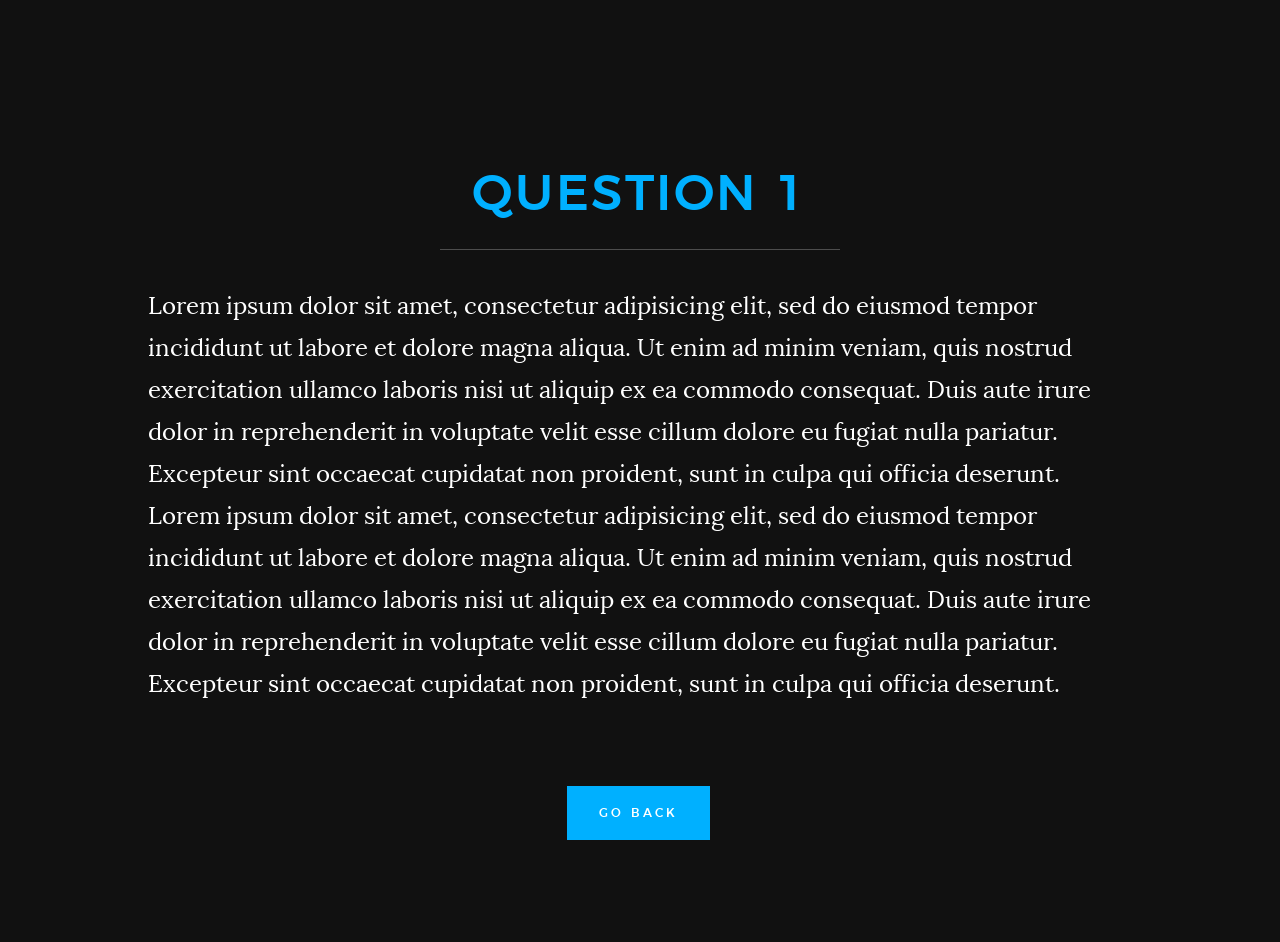
<file: question1.html>
<!DOCTYPE html>
<html class="no-js" lang="en">
  <head>
    <meta charset="utf-8" />
    <title>Test web</title>
    <meta name="description" content />
    <meta name="author" content />
    <meta name="viewport" content="width=device-width, initial-scale=1" />
    <!-- CSS
    ================================================== -->
    <link href="css/base.css" rel="stylesheet" />
    <link href="css/vendor.css" rel="stylesheet" />
    <link href="css/main.css" rel="stylesheet" />
    <!-- script
    ================================================== -->
    <script src="js/modernizr.js"></script>
    <script src="js/pace.min.js"></script>
    <!-- favicons
    ================================================== -->
    <link type="image/x-icon" href="favicon.ico" rel="shortcut icon" />
    <link type="image/x-icon" href="favicon.ico" rel="icon" />
  </head>

  <body id="top">
    <!-- question
    ================================================== -->
    <section class="s-about question" id="about">
      <div class="question-wrapper">
        <div class="row section-header has-bottom-sep" data-aos="fade-up">
          <div class="col-full">
            <h1 class="display-2 display-2--base">Question 1</h1>
          </div>
        </div>
        <!-- end section-header -->
        <div class="row about-desc" data-aos="fade-up">
          <div class="col-full">
            <p>
              Lorem ipsum dolor sit amet, consectetur adipisicing elit, sed do
              eiusmod tempor incididunt ut labore et dolore magna aliqua. Ut
              enim ad minim veniam, quis nostrud exercitation ullamco laboris
              nisi ut aliquip ex ea commodo consequat. Duis aute irure dolor in
              reprehenderit in voluptate velit esse cillum dolore eu fugiat
              nulla pariatur. Excepteur sint occaecat cupidatat non proident,
              sunt in culpa qui officia deserunt. Lorem ipsum dolor sit amet,
              consectetur adipisicing elit, sed do eiusmod tempor incididunt ut
              labore et dolore magna aliqua. Ut enim ad minim veniam, quis
              nostrud exercitation ullamco laboris nisi ut aliquip ex ea commodo
              consequat. Duis aute irure dolor in reprehenderit in voluptate
              velit esse cillum dolore eu fugiat nulla pariatur. Excepteur sint
              occaecat cupidatat non proident, sunt in culpa qui officia
              deserunt.
            </p>
          </div>
        </div>
      </div>
      <a class="btn btn--primary" href="home.html" title="Home"> Go back </a>
    </section>
    <!-- Java Script
    ================================================== -->
    <script src="js/jquery-3.2.1.min.js"></script>
    <script src="js/plugins.js"></script>
    <script src="js/main.js"></script>
  </body>
</html>
</file>
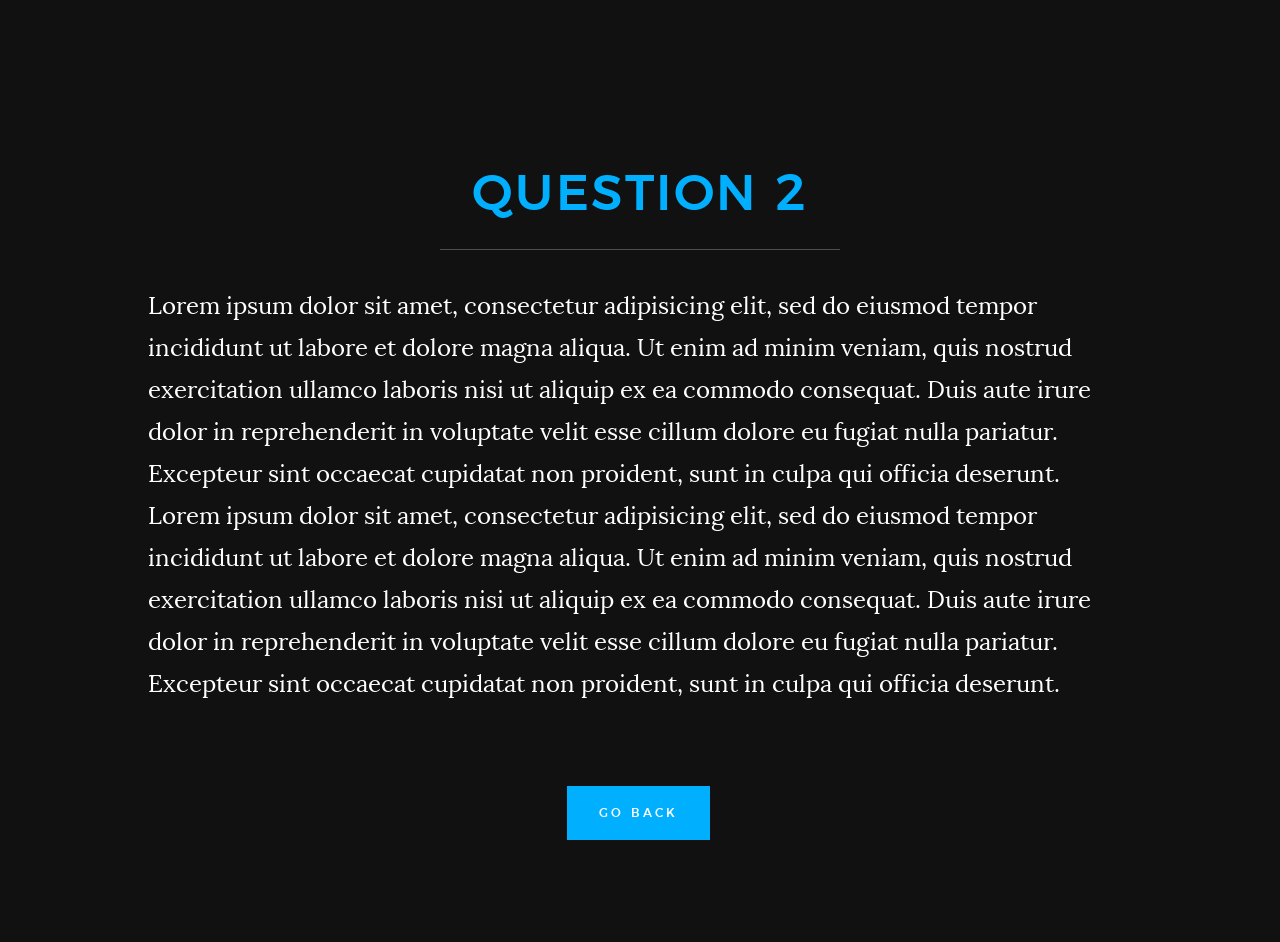
<file: question2.html>
<!DOCTYPE html>
<html class="no-js" lang="en">
  <head>
    <meta charset="utf-8" />
    <title>Test web</title>
    <meta name="description" content />
    <meta name="author" content />
    <meta name="viewport" content="width=device-width, initial-scale=1" />
    <!-- CSS
    ================================================== -->
    <link href="css/base.css" rel="stylesheet" />
    <link href="css/vendor.css" rel="stylesheet" />
    <link href="css/main.css" rel="stylesheet" />
    <!-- script
    ================================================== -->
    <script src="js/modernizr.js"></script>
    <script src="js/pace.min.js"></script>
    <!-- favicons
    ================================================== -->
    <link type="image/x-icon" href="favicon.ico" rel="shortcut icon" />
    <link type="image/x-icon" href="favicon.ico" rel="icon" />
  </head>

  <body id="top">
    <!-- question
    ================================================== -->
    <section class="s-about question" id="about">
      <div class="question-wrapper">
        <div class="row section-header has-bottom-sep" data-aos="fade-up">
          <div class="col-full">
            <h1 class="display-2 display-2--base">Question 2</h1>
          </div>
        </div>
        <!-- end section-header -->
        <div class="row about-desc" data-aos="fade-up">
          <div class="col-full">
            <p>
              Lorem ipsum dolor sit amet, consectetur adipisicing elit, sed do
              eiusmod tempor incididunt ut labore et dolore magna aliqua. Ut
              enim ad minim veniam, quis nostrud exercitation ullamco laboris
              nisi ut aliquip ex ea commodo consequat. Duis aute irure dolor in
              reprehenderit in voluptate velit esse cillum dolore eu fugiat
              nulla pariatur. Excepteur sint occaecat cupidatat non proident,
              sunt in culpa qui officia deserunt. Lorem ipsum dolor sit amet,
              consectetur adipisicing elit, sed do eiusmod tempor incididunt ut
              labore et dolore magna aliqua. Ut enim ad minim veniam, quis
              nostrud exercitation ullamco laboris nisi ut aliquip ex ea commodo
              consequat. Duis aute irure dolor in reprehenderit in voluptate
              velit esse cillum dolore eu fugiat nulla pariatur. Excepteur sint
              occaecat cupidatat non proident, sunt in culpa qui officia
              deserunt.
            </p>
          </div>
        </div>
      </div>
      <a class="btn btn--primary" href="home.html" title="Home"> Go back </a>
    </section>
    <!-- Java Script
    ================================================== -->
    <script src="js/jquery-3.2.1.min.js"></script>
    <script src="js/plugins.js"></script>
    <script src="js/main.js"></script>
  </body>
</html>
</file>
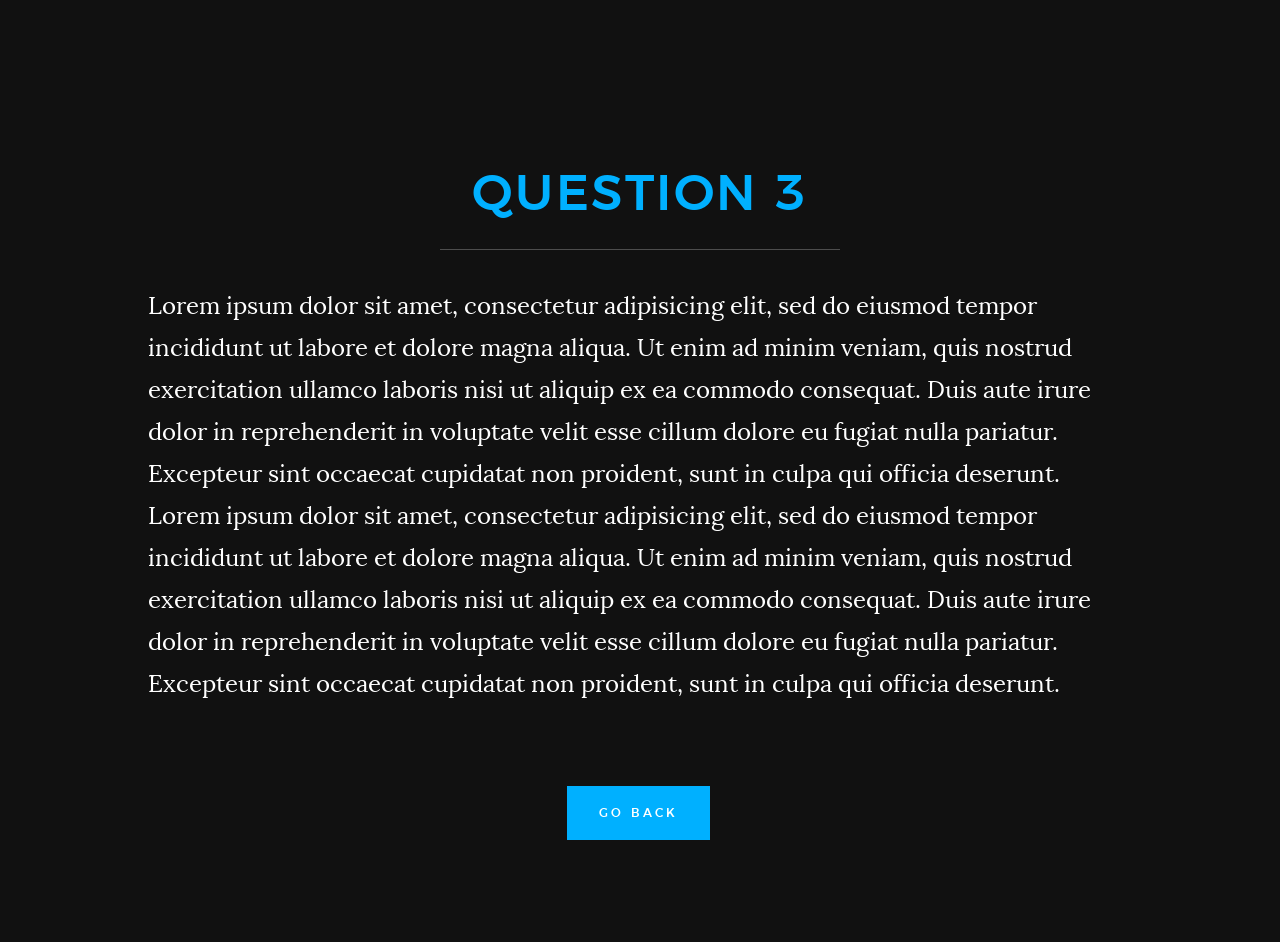
<file: question3.html>
<!DOCTYPE html>
<html class="no-js" lang="en">
  <head>
    <meta charset="utf-8" />
    <title>Test web</title>
    <meta name="description" content />
    <meta name="author" content />
    <meta name="viewport" content="width=device-width, initial-scale=1" />
    <!-- CSS
    ================================================== -->
    <link href="css/base.css" rel="stylesheet" />
    <link href="css/vendor.css" rel="stylesheet" />
    <link href="css/main.css" rel="stylesheet" />
    <!-- script
    ================================================== -->
    <script src="js/modernizr.js"></script>
    <script src="js/pace.min.js"></script>
    <!-- favicons
    ================================================== -->
    <link type="image/x-icon" href="favicon.ico" rel="shortcut icon" />
    <link type="image/x-icon" href="favicon.ico" rel="icon" />
  </head>

  <body id="top">
    <!-- question
    ================================================== -->
    <section class="s-about question" id="about">
      <div class="question-wrapper">
        <div class="row section-header has-bottom-sep" data-aos="fade-up">
          <div class="col-full">
            <h1 class="display-2 display-2--base">Question 3</h1>
          </div>
        </div>
        <!-- end section-header -->
        <div class="row about-desc" data-aos="fade-up">
          <div class="col-full">
            <p>
              Lorem ipsum dolor sit amet, consectetur adipisicing elit, sed do
              eiusmod tempor incididunt ut labore et dolore magna aliqua. Ut
              enim ad minim veniam, quis nostrud exercitation ullamco laboris
              nisi ut aliquip ex ea commodo consequat. Duis aute irure dolor in
              reprehenderit in voluptate velit esse cillum dolore eu fugiat
              nulla pariatur. Excepteur sint occaecat cupidatat non proident,
              sunt in culpa qui officia deserunt. Lorem ipsum dolor sit amet,
              consectetur adipisicing elit, sed do eiusmod tempor incididunt ut
              labore et dolore magna aliqua. Ut enim ad minim veniam, quis
              nostrud exercitation ullamco laboris nisi ut aliquip ex ea commodo
              consequat. Duis aute irure dolor in reprehenderit in voluptate
              velit esse cillum dolore eu fugiat nulla pariatur. Excepteur sint
              occaecat cupidatat non proident, sunt in culpa qui officia
              deserunt.
            </p>
          </div>
        </div>
      </div>
      <a class="btn btn--primary" href="home.html" title="Home"> Go back </a>
    </section>
    <!-- Java Script
    ================================================== -->
    <script src="js/jquery-3.2.1.min.js"></script>
    <script src="js/plugins.js"></script>
    <script src="js/main.js"></script>
  </body>
</html>
</file>
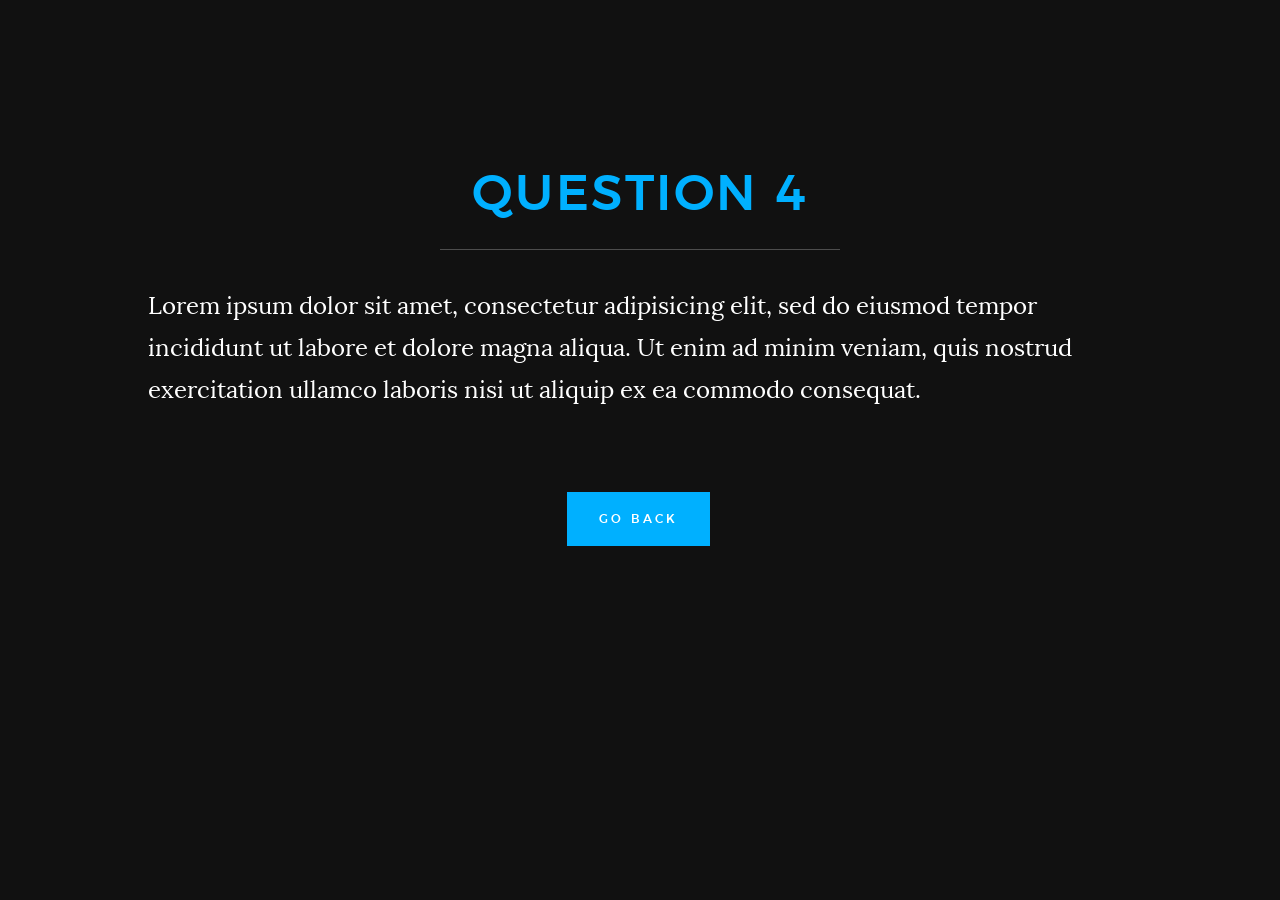
<file: question4.html>
<!DOCTYPE html>
<html class="no-js" lang="en">
  <head>
    <meta charset="utf-8" />
    <title>Test web</title>
    <meta name="description" content />
    <meta name="author" content />
    <meta name="viewport" content="width=device-width, initial-scale=1" />
    <!-- CSS
    ================================================== -->
    <link href="css/base.css" rel="stylesheet" />
    <link href="css/vendor.css" rel="stylesheet" />
    <link href="css/main.css" rel="stylesheet" />
    <!-- script
    ================================================== -->
    <script src="js/modernizr.js"></script>
    <script src="js/pace.min.js"></script>
    <!-- favicons
    ================================================== -->
    <link type="image/x-icon" href="favicon.ico" rel="shortcut icon" />
    <link type="image/x-icon" href="favicon.ico" rel="icon" />
  </head>

  <body id="top">
    <!-- question
    ================================================== -->
    <section class="s-about question" id="about">
      <div class="question-wrapper">
        <div class="row section-header has-bottom-sep" data-aos="fade-up">
          <div class="col-full">
            <h1 class="display-2 display-2--base">Question 4</h1>
          </div>
        </div>
        <!-- end section-header -->
        <div class="row about-desc" data-aos="fade-up">
          <div class="col-full">
            <p>
              Lorem ipsum dolor sit amet, consectetur adipisicing elit, sed do
              eiusmod tempor incididunt ut labore et dolore magna aliqua. Ut
              enim ad minim veniam, quis nostrud exercitation ullamco laboris
              nisi ut aliquip ex ea commodo consequat.
            </p>
          </div>
        </div>
      </div>
      <a class="btn btn--primary" href="home.html" title="Home"> Go back </a>
    </section>
    <!-- Java Script
    ================================================== -->
    <script src="js/jquery-3.2.1.min.js"></script>
    <script src="js/plugins.js"></script>
    <script src="js/main.js"></script>
  </body>
</html>
</file>
<file: css/base.css>
/* =================================================================== 
 *
 *  Glint v1.0 Base Stylesheet
 *  11-20-2017
 *  ------------------------------------------------------------------
 *
 *  TOC:
 *  # imports 
 *  # normalize
 *  # basic/base setup styles
 *      ## Media
 *      ## Typography resets 
 *      ## links
 *      ## inputs
 *  # grid
 *      ## medium size devices
 *      ## tablets
 *      ## mobile devices
 *      ## small mobile devices
 *  # block grids
 *      ## medium size devices
 *      ## tablets
 *      ## mobile devices
 *      ## small mobile devices
 *  # MISC
 *
 * =================================================================== */


/* ===================================================================
 * # imports 
 *
 * ------------------------------------------------------------------- */
@import url("font-awesome/css/font-awesome.min.css");
@import url("micons/micons.css");
@import url("fonts.css");


/* ===================================================================
 * # normalize
 * normalize.css v5.0.0 | MIT License | 
 * github.com/necolas/normalize.css
 *
 * ------------------------------------------------------------------- */
html {
    font-family: sans-serif;
    line-height: 1.15;
    -ms-text-size-adjust: 100%;
    -webkit-text-size-adjust: 100%;
}

body {
    margin: 0;
}

article,
aside,
footer,
header,
nav,
section {
    display: block;
}

h1 {
    font-size: 2em;
    margin: 0.67em 0;
}

figcaption,
figure,
main {
    display: block;
}

figure {
    margin: 1em 40px;
}

hr {
    box-sizing: content-box;
    height: 0;
    overflow: visible;
}

pre {
    font-family: monospace, monospace;
    font-size: 1em;
}

a {
    background-color: transparent;
    -webkit-text-decoration-skip: objects;
}

a:active,
a:hover {
    outline-width: 0;
}

abbr[title] {
    border-bottom: none;
    text-decoration: underline;
    text-decoration: underline dotted;
}

b,
strong {
    font-weight: inherit;
}

b,
strong {
    font-weight: bolder;
}

code,
kbd,
samp {
    font-family: monospace, monospace;
    font-size: 1em;
}

dfn {
    font-style: italic;
}

mark {
    background-color: #ff0;
    color: #000;
}

small {
    font-size: 80%;
}

sub,
sup {
    font-size: 75%;
    line-height: 0;
    position: relative;
    vertical-align: baseline;
}

sub {
    bottom: -0.25em;
}

sup {
    top: -0.5em;
}

audio,
video {
    display: inline-block;
}

audio:not([controls]) {
    display: none;
    height: 0;
}

img {
    border-style: none;
}

svg:not(:root) {
    overflow: hidden;
}

button,
input,
optgroup,
select,
textarea {
    font-family: sans-serif;
    font-size: 100%;
    line-height: 1.15;
    margin: 0;
}

button,
input {
    overflow: visible;
}

button,
select {
    text-transform: none;
}

button,
html [type="button"],
[type="reset"],
[type="submit"] {
    -webkit-appearance: button;
}

button::-moz-focus-inner,
[type="button"]::-moz-focus-inner,
[type="reset"]::-moz-focus-inner,
[type="submit"]::-moz-focus-inner {
    border-style: none;
    padding: 0;
}

button:-moz-focusring,
[type="button"]:-moz-focusring,
[type="reset"]:-moz-focusring,
[type="submit"]:-moz-focusring {
    outline: 1px dotted ButtonText;
}

fieldset {
    border: 1px solid #c0c0c0;
    margin: 0 2px;
    padding: 0.35em 0.625em 0.75em;
}

legend {
    box-sizing: border-box;
    color: inherit;
    display: table;
    max-width: 100%;
    padding: 0;
    white-space: normal;
}

progress {
    display: inline-block;
    vertical-align: baseline;
}

textarea {
    overflow: auto;
}

[type="checkbox"],
[type="radio"] {
    box-sizing: border-box;
    padding: 0;
}

[type="number"]::-webkit-inner-spin-button,
[type="number"]::-webkit-outer-spin-button {
    height: auto;
}

[type="search"] {
    -webkit-appearance: textfield;
    outline-offset: -2px;
}

[type="search"]::-webkit-search-cancel-button,
[type="search"]::-webkit-search-decoration {
    -webkit-appearance: none;
}

::-webkit-file-upload-button {
    -webkit-appearance: button;
    font: inherit;
}

details,
menu {
    display: block;
}

summary {
    display: list-item;
}

canvas {
    display: inline-block;
}

template {
    display: none;
}

[hidden] {
    display: none;
}


/* ===================================================================
 * # basic/base setup styles
 *
 * ------------------------------------------------------------------- */
html {
    font-size: 62.5%;
    box-sizing: border-box;
}

*,
*::before,
*::after {
    box-sizing: inherit;
}

body {
    font-weight: normal;
    line-height: 1;
    word-wrap: break-word;
    text-rendering: optimizeLegibility;
    -webkit-overflow-scrolling: touch;
    -webkit-text-size-adjust: none;
}

body,
input,
button {
    -moz-osx-font-smoothing: grayscale;
    -webkit-font-smoothing: antialiased;
}


/* ------------------------------------------------------------------- 
 * ## Media
 * ------------------------------------------------------------------- */
img,
video {
    max-width: 100%;
    height: auto;
}


/* ------------------------------------------------------------------- 
 * ## Typography resets 
 * ------------------------------------------------------------------- */
div,
dl,
dt,
dd,
ul,
ol,
li,
h1,
h2,
h3,
h4,
h5,
h6,
pre,
form,
p,
blockquote,
th,
td {
    margin: 0;
    padding: 0;
}

h1,
h2,
h3,
h4,
h5,
h6 {
    -webkit-font-smoothing: auto;
    -webkit-font-smoothing: antialiased;
    -webkit-font-variant-ligatures: common-ligatures;
    -moz-font-variant-ligatures: common-ligatures;
    font-variant-ligatures: common-ligatures;
    text-rendering: optimizeLegibility;
}

em,
i {
    font-style: italic;
    line-height: inherit;
}

strong,
b {
    font-weight: bold;
    line-height: inherit;
}

small {
    font-size: 60%;
    line-height: inherit;
}

ol,
ul {
    list-style: none;
}

li {
    display: block;
}


/* ------------------------------------------------------------------- 
 * ## links 
 * ------------------------------------------------------------------- */
a {
    text-decoration: none;
    line-height: inherit;
}

a img {
    border: none;
}


/* ------------------------------------------------------------------- 
 * ## inputs 
 * ------------------------------------------------------------------- */
fieldset {
    margin: 0;
    padding: 0;
}

input[type="email"],
input[type="number"],
input[type="search"],
input[type="text"],
input[type="tel"],
input[type="url"],
input[type="password"],
textarea {
    -webkit-appearance: none;
    -moz-appearance: none;
    -ms-appearance: none;
    -o-appearance: none;
    appearance: none;
}


/* ===================================================================
 * # grid
 *
 * ------------------------------------------------------------------- */
.row {
    width: 94%;
    max-width: 1200px;
    margin: 0 auto;
}

.row:after {
    content: "";
    display: table;
    clear: both;
}

.row .row {
    width: auto;
    max-width: none;
    margin-left: -20px;
    margin-right: -20px;
}


/* column blocks
 * -------------------------------------- */
[class*="col-"] {
    float: left;
    padding: 0 20px;
}

[class*="col-"]+[class*="col-"].end {
    float: right;
}


/* column width classes 
 * -------------------------------------- */
.col-one {
    width: 8.33333%;
}

.col-two,
.col-1-6 {
    width: 16.66667%;
}

.col-three,
.col-1-4 {
    width: 25%;
}

.col-four,
.col-1-3 {
    width: 33.33333%;
}

.col-five {
    width: 41.66667%;
}

.col-six,
.col-1-2 {
    width: 50%;
}

.col-seven {
    width: 58.33333%;
}

.col-eight,
.col-2-3 {
    width: 66.66667%;
}

.col-nine,
.col-3-4 {
    width: 75%;
}

.col-ten,
.col-5-6 {
    width: 83.33333%;
}

.col-eleven {
    width: 91.66667%;
}

.col-twelve,
.col-full {
    width: 100%;
}


/* ------------------------------------------------------------------- 
 * ## medium size devices
 * ------------------------------------------------------------------- */
@media only screen and (max-width: 1200px) {
    .row .row {
        margin-left: -15px;
        margin-right: -15px;
    }
    [class*="col-"] {
        padding: 0 15px;
    }
    .md-two,
    .md-1-6 {
        width: 16.66667%;
    }
    .md-one {
        width: 8.33333%;
    }
    .md-three,
    .md-1-4 {
        width: 25%;
    }
    .md-four,
    .md-1-3 {
        width: 33.33333%;
    }
    .md-five {
        width: 41.66667%;
    }
    .md-six,
    .md-1-2 {
        width: 50%;
    }
    .md-seven {
        width: 58.33333%;
    }
    .md-eight,
    .md-2-3 {
        width: 66.66667%;
    }
    .md-nine,
    .md-3-4 {
        width: 75%;
    }
    .md-ten,
    .md-5-6 {
        width: 83.33333%;
    }
    .md-eleven {
        width: 91.66667%;
    }
    .md-twelve,
    .md-full {
        width: 100%;
    }
}


/* ------------------------------------------------------------------- 
 * ## tablets
 * ------------------------------------------------------------------- */
@media only screen and (max-width: 800px) {
    .row {
        width: 90%;
    }
    .tab-1-4 {
        width: 25%;
    }
    .tab-1-3 {
        width: 33.33333%;
    }
    .tab-1-2 {
        width: 50%;
    }
    .tab-2-3 {
        width: 66.66667%;
    }
    .tab-3-4 {
        width: 75%;
    }
    .tab-full {
        width: 100%;
    }
}


/* ------------------------------------------------------------------- 
 * ## mobile devices
 * ------------------------------------------------------------------- */
@media only screen and (max-width: 600px) {
    .row {
        width: auto;
        padding-left: 25px;
        padding-right: 25px;
    }
    .row .row {
        margin-left: -10px;
        margin-right: -10px;
    }
    [class*="col-"] {
        padding: 0 10px;
    }
    .mob-1-4 {
        width: 25%;
    }
    .mob-1-3 {
        width: 33.33333%;
    }
    .mob-1-2 {
        width: 50%;
    }
    .mob-2-3 {
        width: 66.66667%;
    }
    .mob-3-4 {
        width: 75%;
    }
    .mob-full {
        width: 100%;
    }
}


/* ------------------------------------------------------------------- 
 * ## small mobile devices
 * ------------------------------------------------------------------- */

/* stack columns on small mobile devices
 * ------------------------------------------------------------------- */

@media only screen and (max-width: 400px) {
    .row .row {
        padding-left: 0;
        padding-right: 0;
        margin-left: 0;
        margin-right: 0;
    }
    [class*="col-"] {
        width: 100% !important;
        float: none !important;
        clear: both !important;
        margin-left: 0;
        margin-right: 0;
        padding: 0;
    }
    [class*="col-"]+[class*="col-"].end {
        float: none;
    }
}


/* ===================================================================
 * # block grids
 * ------------------------------------------------------------------- */

/*   Equally-sized columns define at row level
 * ------------------------------------------------------------------- */
[class*="block-"]:after {
    content: "";
    display: table;
    clear: both;
}

.block-1-6 .col-block {
    width: 16.66667%;
}

.block-1-5 .col-block {
    width: 20%;
}

.block-1-4 .col-block {
    width: 25%;
}

.block-1-3 .col-block {
    width: 33.33333%;
}

.block-1-2 .col-block {
    width: 50%;
}


/**
 * Clearing for block grid columns. Allow columns with 
 * different heights to align properly.
 */

.block-1-6 .col-block:nth-child(6n+1),
.block-1-5 .col-block:nth-child(5n+1),
.block-1-4 .col-block:nth-child(4n+1),
.block-1-3 .col-block:nth-child(3n+1),
.block-1-2 .col-block:nth-child(2n+1) {
    clear: both;
}


/* ------------------------------------------------------------------- 
 * ## medium size devices
 * ------------------------------------------------------------------- */
@media only screen and (max-width: 1200px) {
    .block-m-1-6 .col-block {
        width: 16.66667%;
    }
    .block-m-1-5 .col-block {
        width: 20%;
    }
    .block-m-1-4 .col-block {
        width: 25%;
    }
    .block-m-1-3 .col-block {
        width: 33.33333%;
    }
    .block-m-1-2 .col-block {
        width: 50%;
    }
    .block-m-full .col-block {
        width: 100%;
        clear: both;
    }
    [class*="block-m-"] .col-block:nth-child(n) {
        clear: none;
    }
    .block-m-1-6 .col-block:nth-child(6n+1),
    .block-m-1-5 .col-block:nth-child(5n+1),
    .block-m-1-4 .col-block:nth-child(4n+1),
    .block-m-1-3 .col-block:nth-child(3n+1),
    .block-m-1-2 .col-block:nth-child(2n+1) {
        clear: both;
    }
}


/* ------------------------------------------------------------------- 
 * ## tablets
 * ------------------------------------------------------------------- */
@media only screen and (max-width: 800px) {
    .block-tab-1-6 .col-block {
        width: 16.66667%;
    }
    .block-tab-1-5 .col-block {
        width: 20%;
    }
    .block-tab-1-4 .col-block {
        width: 25%;
    }
    .block-tab-1-3 .col-block {
        width: 33.33333%;
    }
    .block-tab-1-2 .col-block {
        width: 50%;
    }
    .block-tab-full .col-block {
        width: 100%;
        clear: both;
    }
    [class*="block-tab-"] .col-block:nth-child(n) {
        clear: none;
    }
    .block-tab-1-6 .col-block:nth-child(6n+1),
    .block-tab-1-6 .col-block:nth-child(5n+1),
    .block-tab-1-4 .col-block:nth-child(4n+1),
    .block-tab-1-3 .col-block:nth-child(3n+1),
    .block-tab-1-2 .col-block:nth-child(2n+1) {
        clear: both;
    }
}


/* ------------------------------------------------------------------- 
 * ## mobile devices
 * ------------------------------------------------------------------- */
@media only screen and (max-width: 600px) {
    .block-mob-1-6 .col-block {
        width: 16.66667%;
    }
    .block-mob-1-5 .col-block {
        width: 20%;
    }
    .block-mob-1-4 .col-block {
        width: 25%;
    }
    .block-mob-1-3 .col-block {
        width: 33.33333%;
    }
    .block-mob-1-2 .col-block {
        width: 50%;
    }
    .block-mob-full .col-block {
        width: 100%;
        clear: both;
    }
    [class*="block-mob-"] .col-block:nth-child(n) {
        clear: none;
    }
    .block-mob-1-6 .col-block:nth-child(6n+1),
    .block-mob-1-5 .col-block:nth-child(5n+1),
    .block-mob-1-4 .col-block:nth-child(4n+1),
    .block-mob-1-3 .col-block:nth-child(3n+1),
    .block-mob-1-2 .col-block:nth-child(2n+1) {
        clear: both;
    }
}


/* ------------------------------------------------------------------- 
 * ## small mobile devices
 * ------------------------------------------------------------------- */

/* stack columns on small mobile devices
 * ------------------------------------------------------------------- */

@media only screen and (max-width: 400px) {
    .stack .col-block {
        width: 100% !important;
        float: none !important;
        clear: both !important;
        margin-left: 0;
        margin-right: 0;
    }
}


/* ===================================================================
 * # MISC
 *
 * ------------------------------------------------------------------- */
.group:after {
    content: "";
    display: table;
    clear: both;
}


/* Misc Helper Styles
 * -------------------------------------- */
.is-hidden {
    display: none;
}

.is-invisible {
    visibility: hidden;
}

.antialiased {
    -webkit-font-smoothing: antialiased;
    -moz-osx-font-smoothing: grayscale;
}

.overflow-hidden {
    overflow: hidden;
}

.remove-bottom {
    margin-bottom: 0;
}

.half-bottom {
    margin-bottom: 1.5rem !important;
}

.add-bottom {
    margin-bottom: 3rem !important;
}

.no-border {
    border: none;
}

.full-width {
    width: 100%;
}

.text-center {
    text-align: center;
}

.text-left {
    text-align: left;
}

.text-right {
    text-align: right;
}

.pull-left {
    float: left;
}

.pull-right {
    float: right;
}

.align-center {
    margin-left: auto;
    margin-right: auto;
    text-align: center;
}


/*# sourceMappingURL=base.css.map */
</file>
<file: css/vendor.css>
/* ===================================================================
 *
 *  Glint v1.0 Vendor/Third Party CSS
 *  11-20-2017
 *  ------------------------------------------------------------------
 *
 *  TOC:
 *  # animate on scroll
 *  # slick slider
 *  # photoswipe
 *  # photoSwipe skin
 *
 * =================================================================== */


/* ===================================================================
 * # animate on scroll
 * https://michalsnik.github.io/aos/
 *
 * ------------------------------------------------------------------- */
[data-aos][data-aos][data-aos-duration='50'], body[data-aos-duration='50'] [data-aos] {
    transition-duration: 50ms;
}

[data-aos][data-aos][data-aos-delay='50'], body[data-aos-delay='50'] [data-aos] {
    transition-delay: 0;
}

[data-aos][data-aos][data-aos-delay='50'].aos-animate, body[data-aos-delay='50'] [data-aos].aos-animate {
    transition-delay: 50ms;
}

[data-aos][data-aos][data-aos-duration='100'], body[data-aos-duration='100'] [data-aos] {
    transition-duration: .1s;
}

[data-aos][data-aos][data-aos-delay='100'], body[data-aos-delay='100'] [data-aos] {
    transition-delay: 0;
}

[data-aos][data-aos][data-aos-delay='100'].aos-animate, body[data-aos-delay='100'] [data-aos].aos-animate {
    transition-delay: .1s;
}

[data-aos][data-aos][data-aos-duration='150'], body[data-aos-duration='150'] [data-aos] {
    transition-duration: .15s;
}

[data-aos][data-aos][data-aos-delay='150'], body[data-aos-delay='150'] [data-aos] {
    transition-delay: 0;
}

[data-aos][data-aos][data-aos-delay='150'].aos-animate, body[data-aos-delay='150'] [data-aos].aos-animate {
    transition-delay: .15s;
}

[data-aos][data-aos][data-aos-duration='200'], body[data-aos-duration='200'] [data-aos] {
    transition-duration: .2s;
}

[data-aos][data-aos][data-aos-delay='200'], body[data-aos-delay='200'] [data-aos] {
    transition-delay: 0;
}

[data-aos][data-aos][data-aos-delay='200'].aos-animate, body[data-aos-delay='200'] [data-aos].aos-animate {
    transition-delay: .2s;
}

[data-aos][data-aos][data-aos-duration='250'], body[data-aos-duration='250'] [data-aos] {
    transition-duration: .25s;
}

[data-aos][data-aos][data-aos-delay='250'], body[data-aos-delay='250'] [data-aos] {
    transition-delay: 0;
}

[data-aos][data-aos][data-aos-delay='250'].aos-animate, body[data-aos-delay='250'] [data-aos].aos-animate {
    transition-delay: .25s;
}

[data-aos][data-aos][data-aos-duration='300'], body[data-aos-duration='300'] [data-aos] {
    transition-duration: .3s;
}

[data-aos][data-aos][data-aos-delay='300'], body[data-aos-delay='300'] [data-aos] {
    transition-delay: 0;
}

[data-aos][data-aos][data-aos-delay='300'].aos-animate, body[data-aos-delay='300'] [data-aos].aos-animate {
    transition-delay: .3s;
}

[data-aos][data-aos][data-aos-duration='350'], body[data-aos-duration='350'] [data-aos] {
    transition-duration: .35s;
}

[data-aos][data-aos][data-aos-delay='350'], body[data-aos-delay='350'] [data-aos] {
    transition-delay: 0;
}

[data-aos][data-aos][data-aos-delay='350'].aos-animate, body[data-aos-delay='350'] [data-aos].aos-animate {
    transition-delay: .35s;
}

[data-aos][data-aos][data-aos-duration='400'], body[data-aos-duration='400'] [data-aos] {
    transition-duration: .4s;
}

[data-aos][data-aos][data-aos-delay='400'], body[data-aos-delay='400'] [data-aos] {
    transition-delay: 0;
}

[data-aos][data-aos][data-aos-delay='400'].aos-animate, body[data-aos-delay='400'] [data-aos].aos-animate {
    transition-delay: .4s;
}

[data-aos][data-aos][data-aos-duration='450'], body[data-aos-duration='450'] [data-aos] {
    transition-duration: .45s;
}

[data-aos][data-aos][data-aos-delay='450'], body[data-aos-delay='450'] [data-aos] {
    transition-delay: 0;
}

[data-aos][data-aos][data-aos-delay='450'].aos-animate, body[data-aos-delay='450'] [data-aos].aos-animate {
    transition-delay: .45s;
}

[data-aos][data-aos][data-aos-duration='500'], body[data-aos-duration='500'] [data-aos] {
    transition-duration: .5s;
}

[data-aos][data-aos][data-aos-delay='500'], body[data-aos-delay='500'] [data-aos] {
    transition-delay: 0;
}

[data-aos][data-aos][data-aos-delay='500'].aos-animate, body[data-aos-delay='500'] [data-aos].aos-animate {
    transition-delay: .5s;
}

[data-aos][data-aos][data-aos-duration='550'], body[data-aos-duration='550'] [data-aos] {
    transition-duration: .55s;
}

[data-aos][data-aos][data-aos-delay='550'], body[data-aos-delay='550'] [data-aos] {
    transition-delay: 0;
}

[data-aos][data-aos][data-aos-delay='550'].aos-animate, body[data-aos-delay='550'] [data-aos].aos-animate {
    transition-delay: .55s;
}

[data-aos][data-aos][data-aos-duration='600'], body[data-aos-duration='600'] [data-aos] {
    transition-duration: .6s;
}

[data-aos][data-aos][data-aos-delay='600'], body[data-aos-delay='600'] [data-aos] {
    transition-delay: 0;
}

[data-aos][data-aos][data-aos-delay='600'].aos-animate, body[data-aos-delay='600'] [data-aos].aos-animate {
    transition-delay: .6s;
}

[data-aos][data-aos][data-aos-duration='650'], body[data-aos-duration='650'] [data-aos] {
    transition-duration: .65s;
}

[data-aos][data-aos][data-aos-delay='650'], body[data-aos-delay='650'] [data-aos] {
    transition-delay: 0;
}

[data-aos][data-aos][data-aos-delay='650'].aos-animate, body[data-aos-delay='650'] [data-aos].aos-animate {
    transition-delay: .65s;
}

[data-aos][data-aos][data-aos-duration='700'], body[data-aos-duration='700'] [data-aos] {
    transition-duration: .7s;
}

[data-aos][data-aos][data-aos-delay='700'], body[data-aos-delay='700'] [data-aos] {
    transition-delay: 0;
}

[data-aos][data-aos][data-aos-delay='700'].aos-animate, body[data-aos-delay='700'] [data-aos].aos-animate {
    transition-delay: .7s;
}

[data-aos][data-aos][data-aos-duration='750'], body[data-aos-duration='750'] [data-aos] {
    transition-duration: .75s;
}

[data-aos][data-aos][data-aos-delay='750'], body[data-aos-delay='750'] [data-aos] {
    transition-delay: 0;
}

[data-aos][data-aos][data-aos-delay='750'].aos-animate, body[data-aos-delay='750'] [data-aos].aos-animate {
    transition-delay: .75s;
}

[data-aos][data-aos][data-aos-duration='800'], body[data-aos-duration='800'] [data-aos] {
    transition-duration: .8s;
}

[data-aos][data-aos][data-aos-delay='800'], body[data-aos-delay='800'] [data-aos] {
    transition-delay: 0;
}

[data-aos][data-aos][data-aos-delay='800'].aos-animate, body[data-aos-delay='800'] [data-aos].aos-animate {
    transition-delay: .8s;
}

[data-aos][data-aos][data-aos-duration='850'], body[data-aos-duration='850'] [data-aos] {
    transition-duration: .85s;
}

[data-aos][data-aos][data-aos-delay='850'], body[data-aos-delay='850'] [data-aos] {
    transition-delay: 0;
}

[data-aos][data-aos][data-aos-delay='850'].aos-animate, body[data-aos-delay='850'] [data-aos].aos-animate {
    transition-delay: .85s;
}

[data-aos][data-aos][data-aos-duration='900'], body[data-aos-duration='900'] [data-aos] {
    transition-duration: .9s;
}

[data-aos][data-aos][data-aos-delay='900'], body[data-aos-delay='900'] [data-aos] {
    transition-delay: 0;
}

[data-aos][data-aos][data-aos-delay='900'].aos-animate, body[data-aos-delay='900'] [data-aos].aos-animate {
    transition-delay: .9s;
}

[data-aos][data-aos][data-aos-duration='950'], body[data-aos-duration='950'] [data-aos] {
    transition-duration: .95s;
}

[data-aos][data-aos][data-aos-delay='950'], body[data-aos-delay='950'] [data-aos] {
    transition-delay: 0;
}

[data-aos][data-aos][data-aos-delay='950'].aos-animate, body[data-aos-delay='950'] [data-aos].aos-animate {
    transition-delay: .95s;
}

[data-aos][data-aos][data-aos-duration='1000'], body[data-aos-duration='1000'] [data-aos] {
    transition-duration: 1s;
}

[data-aos][data-aos][data-aos-delay='1000'], body[data-aos-delay='1000'] [data-aos] {
    transition-delay: 0;
}

[data-aos][data-aos][data-aos-delay='1000'].aos-animate, body[data-aos-delay='1000'] [data-aos].aos-animate {
    transition-delay: 1s;
}

[data-aos][data-aos][data-aos-duration='1050'], body[data-aos-duration='1050'] [data-aos] {
    transition-duration: 1.05s;
}

[data-aos][data-aos][data-aos-delay='1050'], body[data-aos-delay='1050'] [data-aos] {
    transition-delay: 0;
}

[data-aos][data-aos][data-aos-delay='1050'].aos-animate, body[data-aos-delay='1050'] [data-aos].aos-animate {
    transition-delay: 1.05s;
}

[data-aos][data-aos][data-aos-duration='1100'], body[data-aos-duration='1100'] [data-aos] {
    transition-duration: 1.1s;
}

[data-aos][data-aos][data-aos-delay='1100'], body[data-aos-delay='1100'] [data-aos] {
    transition-delay: 0;
}

[data-aos][data-aos][data-aos-delay='1100'].aos-animate, body[data-aos-delay='1100'] [data-aos].aos-animate {
    transition-delay: 1.1s;
}

[data-aos][data-aos][data-aos-duration='1150'], body[data-aos-duration='1150'] [data-aos] {
    transition-duration: 1.15s;
}

[data-aos][data-aos][data-aos-delay='1150'], body[data-aos-delay='1150'] [data-aos] {
    transition-delay: 0;
}

[data-aos][data-aos][data-aos-delay='1150'].aos-animate, body[data-aos-delay='1150'] [data-aos].aos-animate {
    transition-delay: 1.15s;
}

[data-aos][data-aos][data-aos-duration='1200'], body[data-aos-duration='1200'] [data-aos] {
    transition-duration: 1.2s;
}

[data-aos][data-aos][data-aos-delay='1200'], body[data-aos-delay='1200'] [data-aos] {
    transition-delay: 0;
}

[data-aos][data-aos][data-aos-delay='1200'].aos-animate, body[data-aos-delay='1200'] [data-aos].aos-animate {
    transition-delay: 1.2s;
}

[data-aos][data-aos][data-aos-duration='1250'], body[data-aos-duration='1250'] [data-aos] {
    transition-duration: 1.25s;
}

[data-aos][data-aos][data-aos-delay='1250'], body[data-aos-delay='1250'] [data-aos] {
    transition-delay: 0;
}

[data-aos][data-aos][data-aos-delay='1250'].aos-animate, body[data-aos-delay='1250'] [data-aos].aos-animate {
    transition-delay: 1.25s;
}

[data-aos][data-aos][data-aos-duration='1300'], body[data-aos-duration='1300'] [data-aos] {
    transition-duration: 1.3s;
}

[data-aos][data-aos][data-aos-delay='1300'], body[data-aos-delay='1300'] [data-aos] {
    transition-delay: 0;
}

[data-aos][data-aos][data-aos-delay='1300'].aos-animate, body[data-aos-delay='1300'] [data-aos].aos-animate {
    transition-delay: 1.3s;
}

[data-aos][data-aos][data-aos-duration='1350'], body[data-aos-duration='1350'] [data-aos] {
    transition-duration: 1.35s;
}

[data-aos][data-aos][data-aos-delay='1350'], body[data-aos-delay='1350'] [data-aos] {
    transition-delay: 0;
}

[data-aos][data-aos][data-aos-delay='1350'].aos-animate, body[data-aos-delay='1350'] [data-aos].aos-animate {
    transition-delay: 1.35s;
}

[data-aos][data-aos][data-aos-duration='1400'], body[data-aos-duration='1400'] [data-aos] {
    transition-duration: 1.4s;
}

[data-aos][data-aos][data-aos-delay='1400'], body[data-aos-delay='1400'] [data-aos] {
    transition-delay: 0;
}

[data-aos][data-aos][data-aos-delay='1400'].aos-animate, body[data-aos-delay='1400'] [data-aos].aos-animate {
    transition-delay: 1.4s;
}

[data-aos][data-aos][data-aos-duration='1450'], body[data-aos-duration='1450'] [data-aos] {
    transition-duration: 1.45s;
}

[data-aos][data-aos][data-aos-delay='1450'], body[data-aos-delay='1450'] [data-aos] {
    transition-delay: 0;
}

[data-aos][data-aos][data-aos-delay='1450'].aos-animate, body[data-aos-delay='1450'] [data-aos].aos-animate {
    transition-delay: 1.45s;
}

[data-aos][data-aos][data-aos-duration='1500'], body[data-aos-duration='1500'] [data-aos] {
    transition-duration: 1.5s;
}

[data-aos][data-aos][data-aos-delay='1500'], body[data-aos-delay='1500'] [data-aos] {
    transition-delay: 0;
}

[data-aos][data-aos][data-aos-delay='1500'].aos-animate, body[data-aos-delay='1500'] [data-aos].aos-animate {
    transition-delay: 1.5s;
}

[data-aos][data-aos][data-aos-duration='1550'], body[data-aos-duration='1550'] [data-aos] {
    transition-duration: 1.55s;
}

[data-aos][data-aos][data-aos-delay='1550'], body[data-aos-delay='1550'] [data-aos] {
    transition-delay: 0;
}

[data-aos][data-aos][data-aos-delay='1550'].aos-animate, body[data-aos-delay='1550'] [data-aos].aos-animate {
    transition-delay: 1.55s;
}

[data-aos][data-aos][data-aos-duration='1600'], body[data-aos-duration='1600'] [data-aos] {
    transition-duration: 1.6s;
}

[data-aos][data-aos][data-aos-delay='1600'], body[data-aos-delay='1600'] [data-aos] {
    transition-delay: 0;
}

[data-aos][data-aos][data-aos-delay='1600'].aos-animate, body[data-aos-delay='1600'] [data-aos].aos-animate {
    transition-delay: 1.6s;
}

[data-aos][data-aos][data-aos-duration='1650'], body[data-aos-duration='1650'] [data-aos] {
    transition-duration: 1.65s;
}

[data-aos][data-aos][data-aos-delay='1650'], body[data-aos-delay='1650'] [data-aos] {
    transition-delay: 0;
}

[data-aos][data-aos][data-aos-delay='1650'].aos-animate, body[data-aos-delay='1650'] [data-aos].aos-animate {
    transition-delay: 1.65s;
}

[data-aos][data-aos][data-aos-duration='1700'], body[data-aos-duration='1700'] [data-aos] {
    transition-duration: 1.7s;
}

[data-aos][data-aos][data-aos-delay='1700'], body[data-aos-delay='1700'] [data-aos] {
    transition-delay: 0;
}

[data-aos][data-aos][data-aos-delay='1700'].aos-animate, body[data-aos-delay='1700'] [data-aos].aos-animate {
    transition-delay: 1.7s;
}

[data-aos][data-aos][data-aos-duration='1750'], body[data-aos-duration='1750'] [data-aos] {
    transition-duration: 1.75s;
}

[data-aos][data-aos][data-aos-delay='1750'], body[data-aos-delay='1750'] [data-aos] {
    transition-delay: 0;
}

[data-aos][data-aos][data-aos-delay='1750'].aos-animate, body[data-aos-delay='1750'] [data-aos].aos-animate {
    transition-delay: 1.75s;
}

[data-aos][data-aos][data-aos-duration='1800'], body[data-aos-duration='1800'] [data-aos] {
    transition-duration: 1.8s;
}

[data-aos][data-aos][data-aos-delay='1800'], body[data-aos-delay='1800'] [data-aos] {
    transition-delay: 0;
}

[data-aos][data-aos][data-aos-delay='1800'].aos-animate, body[data-aos-delay='1800'] [data-aos].aos-animate {
    transition-delay: 1.8s;
}

[data-aos][data-aos][data-aos-duration='1850'], body[data-aos-duration='1850'] [data-aos] {
    transition-duration: 1.85s;
}

[data-aos][data-aos][data-aos-delay='1850'], body[data-aos-delay='1850'] [data-aos] {
    transition-delay: 0;
}

[data-aos][data-aos][data-aos-delay='1850'].aos-animate, body[data-aos-delay='1850'] [data-aos].aos-animate {
    transition-delay: 1.85s;
}

[data-aos][data-aos][data-aos-duration='1900'], body[data-aos-duration='1900'] [data-aos] {
    transition-duration: 1.9s;
}

[data-aos][data-aos][data-aos-delay='1900'], body[data-aos-delay='1900'] [data-aos] {
    transition-delay: 0;
}

[data-aos][data-aos][data-aos-delay='1900'].aos-animate, body[data-aos-delay='1900'] [data-aos].aos-animate {
    transition-delay: 1.9s;
}

[data-aos][data-aos][data-aos-duration='1950'], body[data-aos-duration='1950'] [data-aos] {
    transition-duration: 1.95s;
}

[data-aos][data-aos][data-aos-delay='1950'], body[data-aos-delay='1950'] [data-aos] {
    transition-delay: 0;
}

[data-aos][data-aos][data-aos-delay='1950'].aos-animate, body[data-aos-delay='1950'] [data-aos].aos-animate {
    transition-delay: 1.95s;
}

[data-aos][data-aos][data-aos-duration='2000'], body[data-aos-duration='2000'] [data-aos] {
    transition-duration: 2s;
}

[data-aos][data-aos][data-aos-delay='2000'], body[data-aos-delay='2000'] [data-aos] {
    transition-delay: 0;
}

[data-aos][data-aos][data-aos-delay='2000'].aos-animate, body[data-aos-delay='2000'] [data-aos].aos-animate {
    transition-delay: 2s;
}

[data-aos][data-aos][data-aos-duration='2050'], body[data-aos-duration='2050'] [data-aos] {
    transition-duration: 2.05s;
}

[data-aos][data-aos][data-aos-delay='2050'], body[data-aos-delay='2050'] [data-aos] {
    transition-delay: 0;
}

[data-aos][data-aos][data-aos-delay='2050'].aos-animate, body[data-aos-delay='2050'] [data-aos].aos-animate {
    transition-delay: 2.05s;
}

[data-aos][data-aos][data-aos-duration='2100'], body[data-aos-duration='2100'] [data-aos] {
    transition-duration: 2.1s;
}

[data-aos][data-aos][data-aos-delay='2100'], body[data-aos-delay='2100'] [data-aos] {
    transition-delay: 0;
}

[data-aos][data-aos][data-aos-delay='2100'].aos-animate, body[data-aos-delay='2100'] [data-aos].aos-animate {
    transition-delay: 2.1s;
}

[data-aos][data-aos][data-aos-duration='2150'], body[data-aos-duration='2150'] [data-aos] {
    transition-duration: 2.15s;
}

[data-aos][data-aos][data-aos-delay='2150'], body[data-aos-delay='2150'] [data-aos] {
    transition-delay: 0;
}

[data-aos][data-aos][data-aos-delay='2150'].aos-animate, body[data-aos-delay='2150'] [data-aos].aos-animate {
    transition-delay: 2.15s;
}

[data-aos][data-aos][data-aos-duration='2200'], body[data-aos-duration='2200'] [data-aos] {
    transition-duration: 2.2s;
}

[data-aos][data-aos][data-aos-delay='2200'], body[data-aos-delay='2200'] [data-aos] {
    transition-delay: 0;
}

[data-aos][data-aos][data-aos-delay='2200'].aos-animate, body[data-aos-delay='2200'] [data-aos].aos-animate {
    transition-delay: 2.2s;
}

[data-aos][data-aos][data-aos-duration='2250'], body[data-aos-duration='2250'] [data-aos] {
    transition-duration: 2.25s;
}

[data-aos][data-aos][data-aos-delay='2250'], body[data-aos-delay='2250'] [data-aos] {
    transition-delay: 0;
}

[data-aos][data-aos][data-aos-delay='2250'].aos-animate, body[data-aos-delay='2250'] [data-aos].aos-animate {
    transition-delay: 2.25s;
}

[data-aos][data-aos][data-aos-duration='2300'], body[data-aos-duration='2300'] [data-aos] {
    transition-duration: 2.3s;
}

[data-aos][data-aos][data-aos-delay='2300'], body[data-aos-delay='2300'] [data-aos] {
    transition-delay: 0;
}

[data-aos][data-aos][data-aos-delay='2300'].aos-animate, body[data-aos-delay='2300'] [data-aos].aos-animate {
    transition-delay: 2.3s;
}

[data-aos][data-aos][data-aos-duration='2350'], body[data-aos-duration='2350'] [data-aos] {
    transition-duration: 2.35s;
}

[data-aos][data-aos][data-aos-delay='2350'], body[data-aos-delay='2350'] [data-aos] {
    transition-delay: 0;
}

[data-aos][data-aos][data-aos-delay='2350'].aos-animate, body[data-aos-delay='2350'] [data-aos].aos-animate {
    transition-delay: 2.35s;
}

[data-aos][data-aos][data-aos-duration='2400'], body[data-aos-duration='2400'] [data-aos] {
    transition-duration: 2.4s;
}

[data-aos][data-aos][data-aos-delay='2400'], body[data-aos-delay='2400'] [data-aos] {
    transition-delay: 0;
}

[data-aos][data-aos][data-aos-delay='2400'].aos-animate, body[data-aos-delay='2400'] [data-aos].aos-animate {
    transition-delay: 2.4s;
}

[data-aos][data-aos][data-aos-duration='2450'], body[data-aos-duration='2450'] [data-aos] {
    transition-duration: 2.45s;
}

[data-aos][data-aos][data-aos-delay='2450'], body[data-aos-delay='2450'] [data-aos] {
    transition-delay: 0;
}

[data-aos][data-aos][data-aos-delay='2450'].aos-animate, body[data-aos-delay='2450'] [data-aos].aos-animate {
    transition-delay: 2.45s;
}

[data-aos][data-aos][data-aos-duration='2500'], body[data-aos-duration='2500'] [data-aos] {
    transition-duration: 2.5s;
}

[data-aos][data-aos][data-aos-delay='2500'], body[data-aos-delay='2500'] [data-aos] {
    transition-delay: 0;
}

[data-aos][data-aos][data-aos-delay='2500'].aos-animate, body[data-aos-delay='2500'] [data-aos].aos-animate {
    transition-delay: 2.5s;
}

[data-aos][data-aos][data-aos-duration='2550'], body[data-aos-duration='2550'] [data-aos] {
    transition-duration: 2.55s;
}

[data-aos][data-aos][data-aos-delay='2550'], body[data-aos-delay='2550'] [data-aos] {
    transition-delay: 0;
}

[data-aos][data-aos][data-aos-delay='2550'].aos-animate, body[data-aos-delay='2550'] [data-aos].aos-animate {
    transition-delay: 2.55s;
}

[data-aos][data-aos][data-aos-duration='2600'], body[data-aos-duration='2600'] [data-aos] {
    transition-duration: 2.6s;
}

[data-aos][data-aos][data-aos-delay='2600'], body[data-aos-delay='2600'] [data-aos] {
    transition-delay: 0;
}

[data-aos][data-aos][data-aos-delay='2600'].aos-animate, body[data-aos-delay='2600'] [data-aos].aos-animate {
    transition-delay: 2.6s;
}

[data-aos][data-aos][data-aos-duration='2650'], body[data-aos-duration='2650'] [data-aos] {
    transition-duration: 2.65s;
}

[data-aos][data-aos][data-aos-delay='2650'], body[data-aos-delay='2650'] [data-aos] {
    transition-delay: 0;
}

[data-aos][data-aos][data-aos-delay='2650'].aos-animate, body[data-aos-delay='2650'] [data-aos].aos-animate {
    transition-delay: 2.65s;
}

[data-aos][data-aos][data-aos-duration='2700'], body[data-aos-duration='2700'] [data-aos] {
    transition-duration: 2.7s;
}

[data-aos][data-aos][data-aos-delay='2700'], body[data-aos-delay='2700'] [data-aos] {
    transition-delay: 0;
}

[data-aos][data-aos][data-aos-delay='2700'].aos-animate, body[data-aos-delay='2700'] [data-aos].aos-animate {
    transition-delay: 2.7s;
}

[data-aos][data-aos][data-aos-duration='2750'], body[data-aos-duration='2750'] [data-aos] {
    transition-duration: 2.75s;
}

[data-aos][data-aos][data-aos-delay='2750'], body[data-aos-delay='2750'] [data-aos] {
    transition-delay: 0;
}

[data-aos][data-aos][data-aos-delay='2750'].aos-animate, body[data-aos-delay='2750'] [data-aos].aos-animate {
    transition-delay: 2.75s;
}

[data-aos][data-aos][data-aos-duration='2800'], body[data-aos-duration='2800'] [data-aos] {
    transition-duration: 2.8s;
}

[data-aos][data-aos][data-aos-delay='2800'], body[data-aos-delay='2800'] [data-aos] {
    transition-delay: 0;
}

[data-aos][data-aos][data-aos-delay='2800'].aos-animate, body[data-aos-delay='2800'] [data-aos].aos-animate {
    transition-delay: 2.8s;
}

[data-aos][data-aos][data-aos-duration='2850'], body[data-aos-duration='2850'] [data-aos] {
    transition-duration: 2.85s;
}

[data-aos][data-aos][data-aos-delay='2850'], body[data-aos-delay='2850'] [data-aos] {
    transition-delay: 0;
}

[data-aos][data-aos][data-aos-delay='2850'].aos-animate, body[data-aos-delay='2850'] [data-aos].aos-animate {
    transition-delay: 2.85s;
}

[data-aos][data-aos][data-aos-duration='2900'], body[data-aos-duration='2900'] [data-aos] {
    transition-duration: 2.9s;
}

[data-aos][data-aos][data-aos-delay='2900'], body[data-aos-delay='2900'] [data-aos] {
    transition-delay: 0;
}

[data-aos][data-aos][data-aos-delay='2900'].aos-animate, body[data-aos-delay='2900'] [data-aos].aos-animate {
    transition-delay: 2.9s;
}

[data-aos][data-aos][data-aos-duration='2950'], body[data-aos-duration='2950'] [data-aos] {
    transition-duration: 2.95s;
}

[data-aos][data-aos][data-aos-delay='2950'], body[data-aos-delay='2950'] [data-aos] {
    transition-delay: 0;
}

[data-aos][data-aos][data-aos-delay='2950'].aos-animate, body[data-aos-delay='2950'] [data-aos].aos-animate {
    transition-delay: 2.95s;
}

[data-aos][data-aos][data-aos-duration='3000'], body[data-aos-duration='3000'] [data-aos] {
    transition-duration: 3s;
}

[data-aos][data-aos][data-aos-delay='3000'], body[data-aos-delay='3000'] [data-aos] {
    transition-delay: 0;
}

[data-aos][data-aos][data-aos-delay='3000'].aos-animate, body[data-aos-delay='3000'] [data-aos].aos-animate {
    transition-delay: 3s;
}

[data-aos][data-aos][data-aos-easing=linear], body[data-aos-easing=linear] [data-aos] {
    transition-timing-function: cubic-bezier(0.25, 0.25, 0.75, 0.75);
}

[data-aos][data-aos][data-aos-easing=ease], body[data-aos-easing=ease] [data-aos] {
    transition-timing-function: ease;
}

[data-aos][data-aos][data-aos-easing=ease-in], body[data-aos-easing=ease-in] [data-aos] {
    transition-timing-function: ease-in;
}

[data-aos][data-aos][data-aos-easing=ease-out], body[data-aos-easing=ease-out] [data-aos] {
    transition-timing-function: ease-out;
}

[data-aos][data-aos][data-aos-easing=ease-in-out], body[data-aos-easing=ease-in-out] [data-aos] {
    transition-timing-function: ease-in-out;
}

[data-aos][data-aos][data-aos-easing=ease-in-back], body[data-aos-easing=ease-in-back] [data-aos] {
    transition-timing-function: cubic-bezier(0.6, -0.28, 0.735, 0.045);
}

[data-aos][data-aos][data-aos-easing=ease-out-back], body[data-aos-easing=ease-out-back] [data-aos] {
    transition-timing-function: cubic-bezier(0.175, 0.885, 0.32, 1.275);
}

[data-aos][data-aos][data-aos-easing=ease-in-out-back], body[data-aos-easing=ease-in-out-back] [data-aos] {
    transition-timing-function: cubic-bezier(0.68, -0.55, 0.265, 1.55);
}

[data-aos][data-aos][data-aos-easing=ease-in-sine], body[data-aos-easing=ease-in-sine] [data-aos] {
    transition-timing-function: cubic-bezier(0.47, 0, 0.745, 0.715);
}

[data-aos][data-aos][data-aos-easing=ease-out-sine], body[data-aos-easing=ease-out-sine] [data-aos] {
    transition-timing-function: cubic-bezier(0.39, 0.575, 0.565, 1);
}

[data-aos][data-aos][data-aos-easing=ease-in-out-sine], body[data-aos-easing=ease-in-out-sine] [data-aos] {
    transition-timing-function: cubic-bezier(0.445, 0.05, 0.55, 0.95);
}

[data-aos][data-aos][data-aos-easing=ease-in-quad], body[data-aos-easing=ease-in-quad] [data-aos] {
    transition-timing-function: cubic-bezier(0.55, 0.085, 0.68, 0.53);
}

[data-aos][data-aos][data-aos-easing=ease-out-quad], body[data-aos-easing=ease-out-quad] [data-aos] {
    transition-timing-function: cubic-bezier(0.25, 0.46, 0.45, 0.94);
}

[data-aos][data-aos][data-aos-easing=ease-in-out-quad], body[data-aos-easing=ease-in-out-quad] [data-aos] {
    transition-timing-function: cubic-bezier(0.455, 0.03, 0.515, 0.955);
}

[data-aos][data-aos][data-aos-easing=ease-in-cubic], body[data-aos-easing=ease-in-cubic] [data-aos] {
    transition-timing-function: cubic-bezier(0.55, 0.085, 0.68, 0.53);
}

[data-aos][data-aos][data-aos-easing=ease-out-cubic], body[data-aos-easing=ease-out-cubic] [data-aos] {
    transition-timing-function: cubic-bezier(0.25, 0.46, 0.45, 0.94);
}

[data-aos][data-aos][data-aos-easing=ease-in-out-cubic], body[data-aos-easing=ease-in-out-cubic] [data-aos] {
    transition-timing-function: cubic-bezier(0.455, 0.03, 0.515, 0.955);
}

[data-aos][data-aos][data-aos-easing=ease-in-quart], body[data-aos-easing=ease-in-quart] [data-aos] {
    transition-timing-function: cubic-bezier(0.55, 0.085, 0.68, 0.53);
}

[data-aos][data-aos][data-aos-easing=ease-out-quart], body[data-aos-easing=ease-out-quart] [data-aos] {
    transition-timing-function: cubic-bezier(0.25, 0.46, 0.45, 0.94);
}

[data-aos][data-aos][data-aos-easing=ease-in-out-quart], body[data-aos-easing=ease-in-out-quart] [data-aos] {
    transition-timing-function: cubic-bezier(0.455, 0.03, 0.515, 0.955);
}

[data-aos^=fade][data-aos^=fade] {
    opacity: 0;
    transition-property: opacity, transform;
}

[data-aos^=fade][data-aos^=fade].aos-animate {
    opacity: 1;
    transform: translate(0);
}

[data-aos=fade-up] {
    transform: translateY(100px);
}

[data-aos=fade-down] {
    transform: translateY(-100px);
}

[data-aos=fade-right] {
    transform: translate(-100px);
}

[data-aos=fade-left] {
    transform: translate(100px);
}

[data-aos=fade-up-right] {
    transform: translate(-100px, 100px);
}

[data-aos=fade-up-left] {
    transform: translate(100px, 100px);
}

[data-aos=fade-down-right] {
    transform: translate(-100px, -100px);
}

[data-aos=fade-down-left] {
    transform: translate(100px, -100px);
}

[data-aos^=zoom][data-aos^=zoom] {
    opacity: 0;
    transition-property: opacity, transform;
}

[data-aos^=zoom][data-aos^=zoom].aos-animate {
    opacity: 1;
    transform: translate(0) scale(1);
}

[data-aos=zoom-in] {
    transform: scale(0.6);
}

[data-aos=zoom-in-up] {
    transform: translateY(100px) scale(0.6);
}

[data-aos=zoom-in-down] {
    transform: translateY(-100px) scale(0.6);
}

[data-aos=zoom-in-right] {
    transform: translate(-100px) scale(0.6);
}

[data-aos=zoom-in-left] {
    transform: translate(100px) scale(0.6);
}

[data-aos=zoom-out] {
    transform: scale(1.2);
}

[data-aos=zoom-out-up] {
    transform: translateY(100px) scale(1.2);
}

[data-aos=zoom-out-down] {
    transform: translateY(-100px) scale(1.2);
}

[data-aos=zoom-out-right] {
    transform: translate(-100px) scale(1.2);
}

[data-aos=zoom-out-left] {
    transform: translate(100px) scale(1.2);
}

[data-aos^=slide][data-aos^=slide] {
    transition-property: transform;
}

[data-aos^=slide][data-aos^=slide].aos-animate {
    transform: translate(0);
}

[data-aos=slide-up] {
    transform: translateY(100%);
}

[data-aos=slide-down] {
    transform: translateY(-100%);
}

[data-aos=slide-right] {
    transform: translateX(-100%);
}

[data-aos=slide-left] {
    transform: translateX(100%);
}

[data-aos^=flip][data-aos^=flip] {
    backface-visibility: hidden;
    transition-property: transform;
}

[data-aos=flip-left] {
    transform: perspective(2500px) rotateY(-100deg);
}

[data-aos=flip-left].aos-animate {
    transform: perspective(2500px) rotateY(0);
}

[data-aos=flip-right] {
    transform: perspective(2500px) rotateY(100deg);
}

[data-aos=flip-right].aos-animate {
    transform: perspective(2500px) rotateY(0);
}

[data-aos=flip-up] {
    transform: perspective(2500px) rotateX(-100deg);
}

[data-aos=flip-up].aos-animate {
    transform: perspective(2500px) rotateX(0);
}

[data-aos=flip-down] {
    transform: perspective(2500px) rotateX(100deg);
}

[data-aos=flip-down].aos-animate {
    transform: perspective(2500px) rotateX(0);
}


/*# sourceMappingURL=aos.css.map*/



/* ===================================================================
 * # slick slider
 *
 * ------------------------------------------------------------------- */
.slick-slider {
    position: relative;
    display: block;
    box-sizing: border-box;
    -webkit-touch-callout: none;
    -webkit-user-select: none;
    -khtml-user-select: none;
    -moz-user-select: none;
    -ms-user-select: none;
    user-select: none;
    -ms-touch-action: pan-y;
    touch-action: pan-y;
    -webkit-tap-highlight-color: transparent;
}

.slick-list {
    position: relative;
    overflow: hidden;
    display: block;
    margin: 0;
    padding: 0;
}

.slick-list:focus {
    outline: none;
}

.slick-list.dragging {
    cursor: pointer;
    cursor: hand;
}

.slick-slider .slick-track, .slick-slider .slick-list {
    -webkit-transform: translate3d(0, 0, 0);
    -moz-transform: translate3d(0, 0, 0);
    -ms-transform: translate3d(0, 0, 0);
    -o-transform: translate3d(0, 0, 0);
    transform: translate3d(0, 0, 0);
}

.slick-track {
    position: relative;
    left: 0;
    top: 0;
    display: block;
}

.slick-track:before, .slick-track:after {
    content: "";
    display: table;
}

.slick-track:after {
    clear: both;
}

.slick-loading .slick-track {
    visibility: hidden;
}

.slick-slide {
    float: left;
    height: 100%;
    min-height: 1px;
    display: none;
}

[dir="rtl"] .slick-slide {
    float: right;
}

.slick-slide img {
    display: block;
}

.slick-slide.slick-loading img {
    display: none;
}

.slick-slide.dragging img {
    pointer-events: none;
}

.slick-initialized .slick-slide {
    display: block;
}

.slick-loading .slick-slide {
    visibility: hidden;
}

.slick-vertical .slick-slide {
    display: block;
    height: auto;
    border: 1px solid transparent;
}

.slick-arrow.slick-hidden {
    display: none;
}



/* ===================================================================
 * # photoswipe
 *   PhotoSwipe main CSS by Dmitry Semenov
 *   photoswipe.com | MIT license
 *
 * ------------------------------------------------------------------- */
/*!
  # photoswipe
  PhotoSwipe main CSS by Dmitry Semenov | photoswipe.com | MIT license */

/*
	Styles for basic PhotoSwipe functionality (sliding area, open/close transitions)
*/

/* pswp = photoswipe */

.pswp {
    display: none;
    position: absolute;
    width: 100%;
    height: 100%;
    left: 0;
    top: 0;
    overflow: hidden;
    -ms-touch-action: none;
    touch-action: none;
    z-index: 1500;
    -webkit-text-size-adjust: 100%;
    /* create separate layer, to avoid paint on window.onscroll in webkit/blink */
    -webkit-backface-visibility: hidden;
    outline: none;
}

.pswp * {
    -webkit-box-sizing: border-box;
    box-sizing: border-box;
}

.pswp img {
    max-width: none;
}


/* style is added when JS option showHideOpacity is set to true */

.pswp--animate_opacity {
    /* 0.001, because opacity:0 doesn't trigger Paint action, which causes lag at start of transition */
    opacity: 0.001;
    will-change: opacity;
    /* for open/close transition */
    -webkit-transition: opacity 333ms cubic-bezier(0.4, 0, 0.22, 1);
    transition: opacity 333ms cubic-bezier(0.4, 0, 0.22, 1);
}

.pswp--open {
    display: block;
}

.pswp--zoom-allowed .pswp__img {
    /* autoprefixer: off */
    cursor: -webkit-zoom-in;
    cursor: -moz-zoom-in;
    cursor: zoom-in;
}

.pswp--zoomed-in .pswp__img {
    /* autoprefixer: off */
    cursor: -webkit-grab;
    cursor: -moz-grab;
    cursor: grab;
}

.pswp--dragging .pswp__img {
    /* autoprefixer: off */
    cursor: -webkit-grabbing;
    cursor: -moz-grabbing;
    cursor: grabbing;
}


/*
	Background is added as a separate element.
	As animating opacity is much faster than animating rgba() background-color.
*/

.pswp__bg {
    position: absolute;
    left: 0;
    top: 0;
    width: 100%;
    height: 100%;
    background: #000;
    opacity: 0;
    -webkit-transform: translateZ(0);
    transform: translateZ(0);
    -webkit-backface-visibility: hidden;
    will-change: opacity;
}

.pswp__scroll-wrap {
    position: absolute;
    left: 0;
    top: 0;
    width: 100%;
    height: 100%;
    overflow: hidden;
}

.pswp__container, .pswp__zoom-wrap {
    -ms-touch-action: none;
    touch-action: none;
    position: absolute;
    left: 0;
    right: 0;
    top: 0;
    bottom: 0;
}


/* Prevent selection and tap highlights */

.pswp__container, .pswp__img {
    -webkit-user-select: none;
    -moz-user-select: none;
    -ms-user-select: none;
    user-select: none;
    -webkit-tap-highlight-color: transparent;
    -webkit-touch-callout: none;
}

.pswp__zoom-wrap {
    position: absolute;
    width: 100%;
    -webkit-transform-origin: left top;
    -ms-transform-origin: left top;
    transform-origin: left top;
    /* for open/close transition */
    -webkit-transition: -webkit-transform 333ms cubic-bezier(0.4, 0, 0.22, 1);
    transition: transform 333ms cubic-bezier(0.4, 0, 0.22, 1);
}

.pswp__bg {
    will-change: opacity;
    /* for open/close transition */
    -webkit-transition: opacity 333ms cubic-bezier(0.4, 0, 0.22, 1);
    transition: opacity 333ms cubic-bezier(0.4, 0, 0.22, 1);
}

.pswp--animated-in .pswp__bg, .pswp--animated-in .pswp__zoom-wrap {
    -webkit-transition: none;
    transition: none;
}

.pswp__container, .pswp__zoom-wrap {
    -webkit-backface-visibility: hidden;
}

.pswp__item {
    position: absolute;
    left: 0;
    right: 0;
    top: 0;
    bottom: 0;
    overflow: hidden;
}

.pswp__img {
    position: absolute;
    width: auto;
    height: auto;
    top: 0;
    left: 0;
}


/*
	stretched thumbnail or div placeholder element (see below)
	style is added to avoid flickering in webkit/blink when layers overlap
*/

.pswp__img--placeholder {
    -webkit-backface-visibility: hidden;
}


/*
	div element that matches size of large image
	large image loads on top of it
*/

.pswp__img--placeholder--blank {
    background: #222;
}

.pswp--ie .pswp__img {
    width: 100% !important;
    height: auto !important;
    left: 0;
    top: 0;
}


/*
	Error message appears when image is not loaded
	(JS option errorMsg controls markup)
*/

.pswp__error-msg {
    position: absolute;
    left: 0;
    top: 50%;
    width: 100%;
    text-align: center;
    font-size: 14px;
    line-height: 16px;
    margin-top: -8px;
    color: #CCC;
}

.pswp__error-msg a {
    color: #CCC;
    text-decoration: underline;
}


/* ===================================================================
 * # photoSwipe skin
 *
 * ------------------------------------------------------------------- */

/*
    Contents:

    1. Buttons
    2. Share modal and links
    3. Index indicator ("1 of X" counter)
    4. Caption
    5. Loading indicator
    6. Additional styles (root element, top bar, idle state, hidden state, etc.)
*/


/* -------------------------------------------------------------------
 * ## 1. buttons
 * ------------------------------------------------------------------- */


/* <button> css reset */

.pswp__button {
    width: 44px;
    height: 44px;
    line-height: 1;
    position: relative;
    background: none;
    cursor: pointer;
    overflow: visible;
    -webkit-appearance: none;
    display: block;
    border: 0;
    padding: 0;
    margin: 0;
    float: right;
    opacity: 0.6;
    -webkit-transition: opacity 0.2s;
    transition: opacity 0.2s;
    -webkit-box-shadow: none;
    box-shadow: none;
}

.pswp__button:focus, .pswp__button:hover {
    opacity: 1;
    background-color: transparent;
}

.pswp__button:active {
    outline: none;
    opacity: 0.9;
}

.pswp__button::-moz-focus-inner {
    padding: 0;
    border: 0;
}


/*
pswp__ui--over-close class it added when mouse is
over element that should close gallery
*/

.pswp__ui--over-close .pswp__button--close {
    opacity: 1;
}

.pswp__button, .pswp__button--arrow--left:before, .pswp__button--arrow--right:before {
    background: url(../images/photoswipe/default-skin.png) 0 0 no-repeat;
    background-size: 264px 88px;
    width: 44px;
    height: 44px;
}

@media (-webkit-min-device-pixel-ratio: 1.1), (-webkit-min-device-pixel-ratio: 1.09375), (min-resolution: 105dpi), (min-resolution: 1.1dppx) {
    /* Serve SVG sprite if browser supports SVG and resolution is more than 105dpi */
    .pswp--svg .pswp__button, .pswp--svg .pswp__button--arrow--left:before, .pswp--svg .pswp__button--arrow--right:before {
        background-image: url(images/photoswipe/default-skin.svg);
    }
    .pswp--svg .pswp__button--arrow--left, .pswp--svg .pswp__button--arrow--right {
        background: none;
    }
}

.pswp__button--close {
    background-position: 0 -44px;
}

.pswp__button--share {
    background-position: -44px -44px;
}

.pswp__button--fs {
    display: none;
}

.pswp--supports-fs .pswp__button--fs {
    display: block;
}

.pswp--fs .pswp__button--fs {
    background-position: -44px 0;
}

.pswp__button--zoom {
    display: none;
    background-position: -88px 0;
}

.pswp--zoom-allowed .pswp__button--zoom {
    display: block;
}

.pswp--zoomed-in .pswp__button--zoom {
    background-position: -132px 0;
}


/* no arrows on touch screens */

.pswp--touch .pswp__button--arrow--left, .pswp--touch .pswp__button--arrow--right {
    visibility: hidden;
}


/*
Arrow buttons hit area
(icon is added to :before pseudo-element)
*/

.pswp__button--arrow--left, .pswp__button--arrow--right {
    background: none;
    top: 50%;
    margin-top: -22px;
    width: 30px;
    height: 32px;
    position: absolute;
}

.pswp__button--arrow--left {
    left: 12px;
}

.pswp__button--arrow--right {
    right: 12px;
}

.pswp__button--arrow--left:before, .pswp__button--arrow--right:before {
    content: '';
    top: 0;
    background-color: rgba(0, 0, 0, 0.3);
    height: 30px;
    width: 32px;
    position: absolute;
    border-radius: 3px;
}

.pswp__button--arrow--left:before {
    left: 6px;
    background-position: -138px -44px;
}

.pswp__button--arrow--right:before {
    right: 6px;
    background-position: -94px -44px;
}


/* -------------------------------------------------------------------
 * ## 2. Share modal/popup and links
 * ------------------------------------------------------------------- */

.pswp__counter, .pswp__share-modal {
    -webkit-user-select: none;
    -moz-user-select: none;
    -ms-user-select: none;
    user-select: none;
}

.pswp__share-modal {
    display: block;
    background: rgba(0, 0, 0, 0.5);
    width: 100%;
    height: 100%;
    top: 0;
    left: 0;
    padding: 10px;
    position: absolute;
    z-index: 1600;
    opacity: 0;
    -webkit-transition: opacity 0.25s ease-out;
    transition: opacity 0.25s ease-out;
    -webkit-backface-visibility: hidden;
    will-change: opacity;
}

.pswp__share-modal--hidden {
    display: none;
}

.pswp__share-tooltip {
    z-index: 1620;
    position: absolute;
    background: #FFF;
    top: 56px;
    border-radius: 3px;
    display: block;
    width: auto;
    right: 44px;
    -webkit-box-shadow: 0 2px 5px rgba(0, 0, 0, 0.25);
    box-shadow: 0 2px 5px rgba(0, 0, 0, 0.25);
    -webkit-transform: translateY(6px);
    -ms-transform: translateY(6px);
    transform: translateY(6px);
    -webkit-transition: -webkit-transform 0.25s;
    transition: transform 0.25s;
    -webkit-backface-visibility: hidden;
    will-change: transform;
}

.pswp__share-tooltip a {
    display: block;
    padding: 9px 15px;
    color: #000;
    text-decoration: none;
    font-size: 13px;
    line-height: 18px;
}

.pswp__share-tooltip a:hover {
    text-decoration: none;
    color: #000;
}

.pswp__share-tooltip a:first-child {
    /* round corners on the first/last list item */
    border-radius: 3px 3px 0 0;
}

.pswp__share-tooltip a:last-child {
    border-radius: 0 0 3px 3px;
}

.pswp__share-modal--fade-in {
    opacity: 1;
}

.pswp__share-modal--fade-in .pswp__share-tooltip {
    -webkit-transform: translateY(0);
    -ms-transform: translateY(0);
    transform: translateY(0);
}


/* increase size of share links on touch devices */

.pswp--touch .pswp__share-tooltip a {
    padding: 16px 12px;
}

a.pswp__share--facebook:before {
    content: '';
    display: block;
    width: 0;
    height: 0;
    position: absolute;
    top: -12px;
    right: 15px;
    border: 6px solid transparent;
    border-bottom-color: #FFF;
    -webkit-pointer-events: none;
    -moz-pointer-events: none;
    pointer-events: none;
}

a.pswp__share--facebook:hover {
    background: #3E5C9A;
    color: #FFF;
}

a.pswp__share--facebook:hover:before {
    border-bottom-color: #3E5C9A;
}

a.pswp__share--twitter:hover {
    background: #55ACEE;
    color: #FFF;
}

a.pswp__share--pinterest:hover {
    background: #CCC;
    color: #CE272D;
}

a.pswp__share--download:hover {
    background: #DDD;
}


/* -------------------------------------------------------------------
 * ## 3. Index indicator ("1 of X" counter)
 * ------------------------------------------------------------------- */

.pswp__counter {
    position: absolute;
    left: 6px;
    top: 0;
    height: 44px;
    font-size: 13px;
    line-height: 44px;
    color: #FFF;
    opacity: 0.75;
    padding: 0 10px;
}


/* -------------------------------------------------------------------
 * ## 4. Caption
 * ------------------------------------------------------------------- */

.pswp__caption {
    position: absolute;
    left: 0;
    bottom: 0;
    width: 100%;
    min-height: 45px;
}

.pswp__caption h4 {
    font-size: 1.8rem;
    line-height: 1.333;
    margin: 0 0 .6rem;
    color: #FFFFFF;
}

.pswp__caption small {
    font-size: 11px;
    color: rgba(255, 255, 255, 0.5);
}

.pswp__caption__center {
    text-align: center;
    max-width: 900px;
    margin: 0 auto;
    font-size: 13px;
    padding: 10px;
    line-height: 20px;
    color: rgba(255, 255, 255, 0.5);
}

.pswp__caption--empty {
    display: none;
}


/* Fake caption element, used to calculate height of next/prev image */

.pswp__caption--fake {
    visibility: hidden;
}


/* -------------------------------------------------------------------
 * ## 5. Loading indicator (preloader)
 * You can play with it here - http://codepen.io/dimsemenov/pen/yyBWoR
 * ------------------------------------------------------------------- */

.pswp__preloader {
    width: 44px;
    height: 44px;
    position: absolute;
    top: 0;
    left: 50%;
    margin-left: -22px;
    opacity: 0;
    -webkit-transition: opacity 0.25s ease-out;
    transition: opacity 0.25s ease-out;
    will-change: opacity;
    direction: ltr;
}

.pswp__preloader__icn {
    width: 20px;
    height: 20px;
    margin: 12px;
}

.pswp__preloader--active {
    opacity: 1;
}

.pswp__preloader--active .pswp__preloader__icn {
    /* We use .gif in browsers that don't support CSS animation */
    background: url(..images/photoswipe/preloader.gif) 0 0 no-repeat;
}

.pswp--css_animation .pswp__preloader--active {
    opacity: 1;
}

.pswp--css_animation .pswp__preloader--active .pswp__preloader__icn {
    -webkit-animation: clockwise 500ms linear infinite;
    animation: clockwise 500ms linear infinite;
}

.pswp--css_animation .pswp__preloader--active .pswp__preloader__donut {
    -webkit-animation: donut-rotate 1000ms cubic-bezier(0.4, 0, 0.22, 1) infinite;
    animation: donut-rotate 1000ms cubic-bezier(0.4, 0, 0.22, 1) infinite;
}

.pswp--css_animation .pswp__preloader__icn {
    background: none;
    opacity: 0.75;
    width: 14px;
    height: 14px;
    position: absolute;
    left: 15px;
    top: 15px;
    margin: 0;
}

.pswp--css_animation .pswp__preloader__cut {
    /*
			The idea of animating inner circle is based on Polymer ("material") loading indicator
			 by Keanu Lee https://blog.keanulee.com/2014/10/20/the-tale-of-three-spinners.html
		*/
    position: relative;
    width: 7px;
    height: 14px;
    overflow: hidden;
}

.pswp--css_animation .pswp__preloader__donut {
    -webkit-box-sizing: border-box;
    box-sizing: border-box;
    width: 14px;
    height: 14px;
    border: 2px solid #FFF;
    border-radius: 50%;
    border-left-color: transparent;
    border-bottom-color: transparent;
    position: absolute;
    top: 0;
    left: 0;
    background: none;
    margin: 0;
}

@media screen and (max-width: 1024px) {
    .pswp__preloader {
        position: relative;
        left: auto;
        top: auto;
        margin: 0;
        float: right;
    }
}

@-webkit-keyframes clockwise {
    0% {
        -webkit-transform: rotate(0deg);
        transform: rotate(0deg);
    }
    100% {
        -webkit-transform: rotate(360deg);
        transform: rotate(360deg);
    }
}

@keyframes clockwise {
    0% {
        -webkit-transform: rotate(0deg);
        transform: rotate(0deg);
    }
    100% {
        -webkit-transform: rotate(360deg);
        transform: rotate(360deg);
    }
}

@-webkit-keyframes donut-rotate {
    0% {
        -webkit-transform: rotate(0);
        transform: rotate(0);
    }
    50% {
        -webkit-transform: rotate(-140deg);
        transform: rotate(-140deg);
    }
    100% {
        -webkit-transform: rotate(0);
        transform: rotate(0);
    }
}

@keyframes donut-rotate {
    0% {
        -webkit-transform: rotate(0);
        transform: rotate(0);
    }
    50% {
        -webkit-transform: rotate(-140deg);
        transform: rotate(-140deg);
    }
    100% {
        -webkit-transform: rotate(0);
        transform: rotate(0);
    }
}


/* -------------------------------------------------------------------
 * ## 6. additional styles
 * ------------------------------------------------------------------- */


/* root element of UI */

.pswp {
    font-family: "montserrat-regular", sans-serif;
}

.pswp__ui {
    -webkit-font-smoothing: auto;
    visibility: visible;
    opacity: 1;
    z-index: 1550;
}


/* top black bar with buttons and "1 of X" indicator */

.pswp__top-bar {
    position: absolute;
    left: 0;
    top: 0;
    height: 44px;
    width: 100%;
    padding: 0 6px;
}

.pswp__caption, .pswp__top-bar, .pswp--has_mouse .pswp__button--arrow--left, .pswp--has_mouse .pswp__button--arrow--right {
    -webkit-backface-visibility: hidden;
    will-change: opacity;
    -webkit-transition: opacity 333ms cubic-bezier(0.4, 0, 0.22, 1);
    transition: opacity 333ms cubic-bezier(0.4, 0, 0.22, 1);
}


/* pswp--has_mouse class is added only when two subsequent mousemove events occur */

.pswp--has_mouse .pswp__button--arrow--left, .pswp--has_mouse .pswp__button--arrow--right {
    visibility: visible;
}

.pswp__top-bar, .pswp__caption {
    background-color: rgba(0, 0, 0, 0.5);
}


/* pswp__ui--fit class is added when main image "fits" between top bar and bottom bar (caption) */

.pswp__ui--fit .pswp__top-bar, .pswp__ui--fit .pswp__caption {
    background-color: rgba(0, 0, 0, 0.3);
}


/* pswp__ui--idle class is added when mouse isn't moving for several seconds (JS option timeToIdle) */

.pswp__ui--idle .pswp__top-bar {
    opacity: 0;
}

.pswp__ui--idle .pswp__button--arrow--left, .pswp__ui--idle .pswp__button--arrow--right {
    opacity: 0;
}


/*
	pswp__ui--hidden class is added when controls are hidden
	e.g. when user taps to toggle visibility of controls
*/

.pswp__ui--hidden .pswp__top-bar, .pswp__ui--hidden .pswp__caption, .pswp__ui--hidden .pswp__button--arrow--left, .pswp__ui--hidden .pswp__button--arrow--right {
    /* Force paint & create composition layer for controls. */
    opacity: 0.001;
}


/* pswp__ui--one-slide class is added when there is just one item in gallery */

.pswp__ui--one-slide .pswp__button--arrow--left, .pswp__ui--one-slide .pswp__button--arrow--right, .pswp__ui--one-slide .pswp__counter {
    display: none;
}

.pswp__element--disabled {
    display: none !important;
}

.pswp--minimal--dark .pswp__top-bar {
    background: none;
}


/*# sourceMappingURL=vendor.css.map */
</file>
<file: css/main.css>
/* ===================================================================
 *
 *  Glint v1.0 Main Stylesheet
 *  11-20-2017
 *  ------------------------------------------------------------------
 *
 *  TOC:
 *  # base style overrides
 *      ## links
 *  # typography & general theme styles
 *      ## Lists
 *      ## responsive video container
 *      ## floated image
 *      ## tables
 *      ## Spacing
 *      ## pace.js styles - minimal
 *  # preloader
 *  # forms
 *      ## style placeholder text
 *      ## change autocomplete styles in chrome
 *  # buttons
 *  # additional components
 *      ## alert box
 *      ## additional typo styles
 *      ## skillbars
 *  # reusable and common theme styles
 *      ## display headings
 *      ## section header
 *      ## slick slider
 *  # header styles
 *      ## header logo
 *      ## main navigation
 *      ## mobile menu toggle
 *  # home
 *      ## home content
 *      ## home social
 *      ## home animations
 *  # about
 *      ## about stats
 *  # services
 *      ## services list
 *  # works
 *      ## bricks/masonry
 *  # clients
 *      ## slider
 *      ## testimonials
 *  # contact
 *      ## loader animation
 *  # footer
 *      ## footer main
 *      ## footer bottom
 *      ## go to top
 *
 *
 * =================================================================== */

/* ===================================================================
 * # base style overrides
 *
 * ------------------------------------------------------------------- */
html {
  font-size: 10px;
}

@media only screen and (max-width: 400px) {
  html {
    font-size: 9.411764705882353px;
  }
}

html,
body {
  height: 100%;
}

body {
  margin: 0;
  padding: 0;
  background: #111111;
  color: #757575;
  font-family: 'lora-regular', serif;
  font-size: 1.7rem;
  font-style: normal;
  font-weight: normal;
  line-height: 1.765;
}

/* -------------------------------------------------------------------
 * ## links
 * ------------------------------------------------------------------- */
a {
  color: #0087cc;
  transition: all 0.3s ease-in-out;
}

a:hover,
a:focus,
a:active {
  color: #00b0ff;
}

a:hover,
a:active {
  outline: 0;
}

/* ===================================================================
 * # typography & general theme styles
 *
 * ------------------------------------------------------------------- */
h1,
h2,
h3,
h4,
h5,
h6,
.h1,
.h2,
.h3,
.h4,
.h5,
.h6 {
  color: #000000;
  font-family: 'montserrat-medium', sans-serif;
  font-style: normal;
  font-weight: normal;
  text-rendering: optimizeLegibility;
}

h1,
.h1,
h2,
.h2,
h3,
.h3,
h4,
.h4 {
  margin-top: 6rem;
  margin-bottom: 1.8rem;
}

@media only screen and (max-width: 600px) {
  h1,
  .h1,
  h2,
  .h2,
  h3,
  .h3,
  h4,
  .h4 {
    margin-top: 5.1rem;
  }
}

h5,
.h5,
h6,
.h6 {
  margin-top: 4.2rem;
  margin-bottom: 1.5rem;
}

@media only screen and (max-width: 600px) {
  h5,
  .h5,
  h6,
  .h6 {
    margin-top: 3.6rem;
    margin-bottom: 0.9rem;
  }
}

h1,
.h1 {
  font-size: 3.6rem;
  letter-spacing: -0.1rem;
  line-height: 1.25;
}

@media only screen and (max-width: 600px) {
  h1,
  .h1 {
    font-size: 3.3rem;
    letter-spacing: -0.07rem;
  }
}

h2,
.h2 {
  font-size: 3rem;
  line-height: 1.3;
}

h3,
.h3 {
  font-size: 2.4rem;
  line-height: 1.25;
}

h4,
.h4 {
  font-size: 2.1rem;
  line-height: 1.286;
}

h5,
.h5 {
  font-size: 1.6rem;
  line-height: 1.313;
}

h6,
.h6 {
  font-size: 1.3rem;
  letter-spacing: 0.16rem;
  line-height: 1.385;
  text-transform: uppercase;
}

p img {
  margin: 0;
}

p.lead {
  margin-bottom: 3.6rem;
  color: #000000;
  font-family: 'montserrat-regular', sans-serif;
  font-size: 1rem;
  font-weight: 300;
  line-height: 1.8;
}

@media only screen and (max-width: 800px) {
  p.lead {
    font-size: 1.8rem;
  }
}

em,
i,
strong,
b {
  font-size: inherit;
  font-style: normal;
  font-weight: normal;
  line-height: inherit;
}

em,
i {
  font-family: 'lora-italic', serif;
}

strong,
b {
  font-family: 'lora-bold', serif;
}

small {
  font-size: 1.2rem;
  line-height: inherit;
}

blockquote {
  position: relative;
  margin: 3.9rem 0;
  padding-left: 4.5rem;
}

blockquote:before {
  position: absolute;
  top: 3.6rem;
  left: 0;
  margin: 0;
  color: rgba(0, 0, 0, 0.25);
  font-family: arial, sans-serif;
  font-size: 10rem;
  line-height: 0px;
  content: '\201C';
}

blockquote p {
  padding: 0;
  color: #111111;
  font-family: 'montserrat-regular', sans-serif;
  font-size: 2.1rem;
  line-height: 1.857;
}

blockquote cite {
  display: block;
  font-family: 'montserrat-regular', sans-serif;
  font-size: 1.4rem;
  font-style: normal;
  line-height: 1.5;
}

blockquote cite:before {
  content: '\2014 \0020';
}

blockquote cite a,
blockquote cite a:visited {
  border: none;
  color: #828282;
}

abbr {
  color: #828282;
  font-family: 'lora-bold', serif;
  font-variant: small-caps;
  letter-spacing: 0.05rem;
  text-transform: lowercase;
}

var,
kbd,
samp,
code,
pre {
  font-family: Consolas, 'Andale Mono', Courier, 'Courier New', monospace;
}

pre {
  padding: 2.4rem 3rem 3rem;
  overflow-x: auto;
  background: #f1f1f1;
}

code {
  margin: 0 0.2rem;
  padding: 0.3rem 0.6rem;
  border: 1px solid #e1e1e1;
  border-radius: 3px;
  background: #f1f1f1;
  font-size: 1.4rem;
  white-space: nowrap;
}

pre > code {
  display: block;
  margin: 0;
  padding: 0;
  line-height: 2;
  white-space: pre;
}

pre.prettyprint > code {
  border: none;
}

del {
  text-decoration: line-through;
}

abbr[title],
dfn[title] {
  border-bottom: 1px dotted;
  text-decoration: none;
  cursor: help;
}

mark {
  background: #ffd900;
  color: #000000;
}

hr {
  height: 0;
  margin: 2.4rem 0 1.5rem;
  clear: both;
  border: solid rgba(0, 0, 0, 0.1);
  border-width: 1px 0 0;
}

/* -------------------------------------------------------------------
 * ## Lists
 * ------------------------------------------------------------------- */
ol {
  list-style: decimal;
}

ul {
  list-style: disc;
}

li {
  display: list-item;
}

ol,
ul {
  margin-left: 1.7rem;
}

ul li {
  padding-left: 0.4rem;
}

ul ul,
ul ol,
ol ol,
ol ul {
  margin: 0.6rem 0 0.6rem 1.7rem;
}

ul.disc li {
  display: list-item;
  position: relative;
  padding: 0 0 0 0.8rem;
  list-style: none;
}

ul.disc li::before {
  display: inline-block;
  position: absolute;
  top: 11px;
  left: -17px;
  width: 8px;
  height: 8px;
  border-radius: 50%;
  background: #00b0ff;
  vertical-align: middle;
  content: '';
}

dt {
  margin: 0;
  color: #00b0ff;
}

dd {
  margin: 0 0 0 2rem;
}

/* -------------------------------------------------------------------
 * ## floated image
 * ------------------------------------------------------------------- */
img.pull-right {
  margin: 1.5rem 0 0 3rem;
}

img.pull-left {
  margin: 1.5rem 3rem 0 0;
}

/* -------------------------------------------------------------------
 * ## tables
 * ------------------------------------------------------------------- */
table {
  width: 100%;
  max-width: 100%;
  border-width: 0;
  font-family: 'lora-regular', serif;
}

th,
td {
  padding: 1.5rem 3rem;
  border-bottom: 1px solid #e8e8e8;
  text-align: left;
}

th {
  color: #000000;
  font-family: 'montserrat-bold', sans-serif;
}

td {
  line-height: 1.5;
}

th:first-child,
td:first-child {
  padding-left: 0;
}

th:last-child,
td:last-child {
  padding-right: 0;
}

.table-responsive {
  overflow-x: auto;
  -webkit-overflow-scrolling: touch;
}

/* -------------------------------------------------------------------
 * ## Spacing
 * ------------------------------------------------------------------- */
button,
.btn {
  margin-bottom: 1.2rem;
}

fieldset {
  margin-bottom: 1.5rem;
}

input,
textarea,
select,
pre,
blockquote,
figure,
table,
p,
ul,
ol,
dl,
form,
.video-container,
.cl-custom-select {
  margin-bottom: 3rem;
}

/* -------------------------------------------------------------------
 * ## pace.js styles - minimal
 * ------------------------------------------------------------------- */
.pace {
  -webkit-pointer-events: none;
  pointer-events: none;
  -webkit-user-select: none;
  -moz-user-select: none;
  -ms-user-select: none;
  user-select: none;
}

.pace-inactive {
  display: none;
}

.pace .pace-progress {
  z-index: 900;
  position: fixed;
  top: 0;
  right: 100%;
  width: 100%;
  height: 4px;
  background: #00b0ff;
}

.oldie .pace {
  display: none;
}

/* ===================================================================
 * # forms
 *
 * ------------------------------------------------------------------- */
fieldset {
  border: none;
}

input[type='email'],
input[type='number'],
input[type='search'],
input[type='text'],
input[type='tel'],
input[type='url'],
input[type='password'],
textarea,
select {
  display: block;
  max-width: 100%;
  height: 6rem;
  padding: 1.5rem 0;
  border: 0;
  border-bottom: 2px solid rgba(0, 0, 0, 0.15);
  outline: none;
  background: transparent;
  color: #333333;
  font-family: 'montserrat-light', sans-serif;
  font-size: 1.4rem;
  line-height: 3rem;
  transition: all 0.3s ease-in-out;
}

.cl-custom-select {
  position: relative;
  padding: 0;
}

.cl-custom-select select {
  margin: 0;
  line-height: 3rem;
  text-indent: 0.01px;
  text-overflow: '';
  vertical-align: middle;
  -webkit-appearance: none;
  -moz-appearance: none;
  -ms-appearance: none;
  -o-appearance: none;
  appearance: none;
}

.cl-custom-select select option {
  padding-right: 2rem;
  padding-left: 2rem;
}

.cl-custom-select select::-ms-expand {
  display: none;
}

.cl-custom-select::after {
  display: block;
  position: absolute;
  top: 50%;
  right: 2.4rem;
  width: 8px;
  height: 8px;
  margin-top: -7px;
  transform: rotate(45deg);
  transform-origin: 66% 66%;
  border-right: 2px solid rgba(0, 0, 0, 0.5);
  border-bottom: 2px solid rgba(0, 0, 0, 0.5);
  content: '';
  pointer-events: none;
  transition: all 0.15s ease-in-out;
}

/* IE9 and below */

.oldie .cl-custom-select::after {
  display: none;
}

textarea {
  min-height: 25rem;
}

input[type='email']:focus,
input[type='number']:focus,
input[type='search']:focus,
input[type='text']:focus,
input[type='tel']:focus,
input[type='url']:focus,
input[type='password']:focus,
textarea:focus,
select:focus {
  border-bottom: 2px solid black;
  color: #000000;
}

label,
legend {
  display: block;
  margin-bottom: 0.9rem;
  color: #000000;
  font-family: 'montserrat-regular', sans-serif;
  font-size: 1.4rem;
  font-weight: bold;
  line-height: 1.714;
}

input[type='checkbox'],
input[type='radio'] {
  display: inline;
}

label > .label-text {
  display: inline-block;
  margin-left: 1rem;
  font-family: 'montserrat-regular', sans-serif;
  font-weight: normal;
  line-height: inherit;
}

label > input[type='checkbox'],
label > input[type='radio'] {
  position: relative;
  top: 0.15rem;
  margin: 0;
}

/* -------------------------------------------------------------------
 * ## style placeholder text
 * ------------------------------------------------------------------- */
::-webkit-input-placeholder {
  color: #828282;
}

:-moz-placeholder {
  color: #828282;
  /* Firefox 18- */
}

::-moz-placeholder {
  color: #828282;
  /* Firefox 19+ */
}

:-ms-input-placeholder {
  color: #828282;
}

.placeholder {
  color: #828282 !important;
}

/* -------------------------------------------------------------------
 * ## change autocomplete styles in chrome
 * ------------------------------------------------------------------- */
input:-webkit-autofill,
input:-webkit-autofill:hover,
input:-webkit-autofill:focus input:-webkit-autofill,
textarea:-webkit-autofill,
textarea:-webkit-autofill:hover textarea:-webkit-autofill:focus,
select:-webkit-autofill,
select:-webkit-autofill:hover,
select:-webkit-autofill:focus {
  -webkit-transition: background-color 5000s ease-in-out 0s;
  transition: background-color 5000s ease-in-out 0s;
  -webkit-text-fill-color: #00b0ff;
}

/* ===================================================================
 * # buttons
 *
 * ------------------------------------------------------------------- */
.btn,
button,
input[type='submit'],
input[type='reset'],
input[type='button'] {
  display: inline-block;
  height: 5.4rem;
  margin: 0 0.3rem 1.2rem 0;
  padding: 0 3rem;
  border: 0.2rem solid #c5c5c5;
  background-color: #c5c5c5;
  color: #000000;
  font-family: 'montserrat-medium', sans-serif;
  font-size: 1.2rem;
  letter-spacing: 0.3rem;
  line-height: calc(5.4rem - 0.4rem);
  text-align: center;
  text-decoration: none;
  text-transform: uppercase;
  white-space: nowrap;
  cursor: pointer;
  transition: all 0.3s ease-in-out;
}

.btn:hover,
button:hover,
input[type='submit']:hover,
input[type='reset']:hover,
input[type='button']:hover,
.btn:focus,
button:focus,
input[type='submit']:focus,
input[type='reset']:focus,
input[type='button']:focus {
  border-color: #b8b8b8;
  outline: 0;
  background-color: #b8b8b8;
  color: #000000;
}

/* button primary
 * ------------------------------------------------- */

.btn.btn--primary,
button.btn--primary,
input[type='submit'].btn--primary,
input[type='reset'].btn--primary,
input[type='button'].btn--primary {
  border-color: #00b0ff;
  background: #00b0ff;
  color: #ffffff;
}

.btn.btn--primary:hover,
button.btn--primary:hover,
input[type='submit'].btn--primary:hover,
input[type='reset'].btn--primary:hover,
input[type='button'].btn--primary:hover,
.btn.btn--primary:focus,
button.btn--primary:focus,
input[type='submit'].btn--primary:focus,
input[type='reset'].btn--primary:focus,
input[type='button'].btn--primary:focus {
  border-color: #009ce4;
  background: #009ce4;
}

/* button modifiers
 * ------------------------------------------------- */

.btn.full-width,
button.full-width {
  width: 100%;
  margin-right: 0;
}

.btn--medium,
button.btn--medium {
  height: 5.7rem !important;
  line-height: calc(5.7rem - 0.4rem) !important;
}

.btn--large,
button.btn--large {
  height: 6rem !important;
  line-height: calc(6rem - 0.4rem) !important;
}

.btn--stroke,
button.btn--stroke {
  border: 0.2rem solid #00b0ff;
  background: transparent !important;
  color: #00b0ff;
}

.btn--stroke:hover,
button.btn--stroke:hover {
  border: 0.2rem solid #000000;
  color: #000000;
}

.btn--pill,
button.btn--pill {
  padding-right: 3rem !important;
  padding-left: 3rem !important;
  border-radius: 1000px !important;
}

button::-moz-focus-inner,
input::-moz-focus-inner {
  padding: 0;
  border: 0;
}

/* ===================================================================
 * # additional components
 *
 * ------------------------------------------------------------------- */

/* -------------------------------------------------------------------
 * ## alert box
 * ------------------------------------------------------------------- */
.alert-box {
  position: relative;
  margin-bottom: 3rem;
  padding: 2.1rem 4rem 2.1rem 3rem;
  border-radius: 3px;
  font-family: 'montserrat-regular', sans-serif;
  font-size: 1.5rem;
  line-height: 1.6;
}

.alert-box__close {
  position: absolute;
  top: 1.8rem;
  right: 1.8rem;
  cursor: pointer;
}

.alert-box__close.fa {
  font-size: 12px;
}

.alert-box--error {
  background-color: #ffd1d2;
  color: #e65153;
}

.alert-box--success {
  background-color: #c8e675;
  color: #758c36;
}

.alert-box--info {
  background-color: #d7ecfb;
  color: #4a95cc;
}

.alert-box--notice {
  background-color: #fff099;
  color: #bba31b;
}

/* -------------------------------------------------------------------
 * ## additional typo styles
 * ------------------------------------------------------------------- */

/* drop cap
 * ----------------------------------------------- */
.drop-cap:first-letter {
  margin: 0;
  padding: 1.5rem 0.6rem 0 0;
  float: left;
  background: transparent;
  color: #000000;
  font-family: 'montserrat-regular', sans-serif;
  font-size: 8.4rem;
  font-weight: bold;
  line-height: 6rem;
  text-indent: 0;
}

/* line definition style
 * ----------------------------------------------- */
.lining dt,
.lining dd {
  display: inline;
  margin: 0;
}

.lining dt + dt:before,
.lining dd + dt:before {
  white-space: pre;
  content: '\A';
}

.lining dd + dd:before {
  content: ', ';
}

.lining dd + dd:before {
  content: ', ';
}

.lining dd:before {
  margin-left: -0.2em;
  content: ': ';
}

/* dictionary definition style
 * ----------------------------------------------- */
.dictionary-style dt {
  display: inline;
  counter-reset: definitions;
}

.dictionary-style dt + dt:before {
  margin-left: -0.2em;
  content: ', ';
}

.dictionary-style dd {
  display: block;
  counter-increment: definitions;
}

.dictionary-style dd:before {
  content: counter(definitions, decimal) '. ';
}

/**
 * Pull Quotes
 * -----------
 * markup:
 *
 * <aside class="pull-quote">
 *		<blockquote>
 *			<p></p>
 *		</blockquote>
 *	</aside>
 *
 * --------------------------------------------------------------------- */

.pull-quote {
  position: relative;
  padding: 2.1rem 3rem 2.1rem 0px;
}

.pull-quote:before,
.pull-quote:after {
  position: absolute;
  height: 1em;
  color: rgba(0, 0, 0, 0.25);
  font-family: Arial, Sans-Serif;
  font-size: 10rem;
}

.pull-quote:before {
  top: -3.6rem;
  left: 0;
  content: '\201C';
}

.pull-quote:after {
  right: 0;
  bottom: 3.6rem;
  content: '\201D';
}

.pull-quote blockquote {
  margin: 0;
}

.pull-quote blockquote:before {
  content: none;
}

/**
 * Stats Tab
 * ---------
 * markup:
 *
 * <ul class="stats-tabs">
 *		<li><a href="#">[value]<em>[name]</em></a></li>
 *	</ul>
 *
 * Extend this object into your markup.
 *
 * --------------------------------------------------------------------- */

.stats-tabs {
  margin: 3rem 0;
  padding: 0;
}

.stats-tabs li {
  display: inline-block;
  margin: 0 1.5rem 3rem 0;
  padding: 0 1.5rem 0 0;
  border-right: 1px solid rgba(0, 0, 0, 0.1);
}

.stats-tabs li:last-child {
  margin: 0;
  padding: 0;
  border: none;
}

.stats-tabs li a {
  display: inline-block;
  border: none;
  color: #000000;
  font-family: 'montserrat-regular', sans-serif;
  font-size: 2.5rem;
  font-weight: bold;
}

.stats-tabs li a:hover {
  color: #00b0ff;
}

.stats-tabs li a em {
  display: block;
  margin: 0.6rem 0 0 0;
  color: #828282;
  font-family: 'montserrat-regular', sans-serif;
  font-size: 1.4rem;
}

/* -------------------------------------------------------------------
 * ## skillbars
 * ------------------------------------------------------------------- */
.skill-bars {
  margin: 6rem 0 3rem;
  list-style: none;
}

.skill-bars li {
  position: relative;
  width: 100%;
  height: 0.6rem;
  margin-bottom: 6.9rem;
  padding: 0;
  background: #c9c9c9;
}

.skill-bars li strong {
  position: absolute;
  top: -3rem;
  left: 0;
  color: #000000;
  font-family: 'montserrat-bold', sans-serif;
  font-size: 1.4rem;
  letter-spacing: 0.2rem;
  line-height: 2.4rem;
  text-transform: uppercase;
}

.skill-bars li .progress {
  position: relative;
  height: 100%;
  background: #000000;
}

.skill-bars li .progress span {
  display: block;
  position: absolute;
  top: -3.6rem;
  right: 0;
  padding: 0.6rem 0.6rem;
  border-radius: 3px;
  background: #000000;
  color: #ffffff;
  font-family: 'montserrat-regular', sans-serif;
  font-size: 1.1rem;
  line-height: 1;
}

.skill-bars li .progress span::after {
  position: absolute;
  bottom: -5px;
  left: 50%;
  margin-left: -5px;
  border-top: 5px solid #000000;
  border-right: 5px solid transparent;
  border-left: 5px solid transparent;
  content: '';
}

.skill-bars li .percent5 {
  width: 5%;
}
.skill-bars li .percent10 {
  width: 10%;
}
.skill-bars li .percent15 {
  width: 15%;
}
.skill-bars li .percent20 {
  width: 20%;
}
.skill-bars li .percent25 {
  width: 25%;
}
.skill-bars li .percent30 {
  width: 30%;
}
.skill-bars li .percent35 {
  width: 35%;
}
.skill-bars li .percent40 {
  width: 40%;
}
.skill-bars li .percent45 {
  width: 45%;
}
.skill-bars li .percent50 {
  width: 50%;
}
.skill-bars li .percent55 {
  width: 55%;
}
.skill-bars li .percent60 {
  width: 60%;
}
.skill-bars li .percent65 {
  width: 65%;
}
.skill-bars li .percent70 {
  width: 70%;
}
.skill-bars li .percent75 {
  width: 75%;
}
.skill-bars li .percent80 {
  width: 80%;
}
.skill-bars li .percent85 {
  width: 85%;
}
.skill-bars li .percent90 {
  width: 90%;
}
.skill-bars li .percent95 {
  width: 95%;
}
.skill-bars li .percent100 {
  width: 100%;
}

/* ===================================================================
 * # reusable and common theme styles
 *
 * ------------------------------------------------------------------- */
.wide {
  max-width: 1400px;
}

.narrow {
  max-width: 800px;
}

/* -------------------------------------------------------------------
 * ## display headings
 * ------------------------------------------------------------------- */
.display-1 {
  margin-top: 0;
  color: #000000;
  font-family: 'montserrat-medium', sans-serif;
  font-size: 7.8rem;
  line-height: 1.25;
}

.display-1--light {
  color: #ffffff;
}
.display-1--base {
  color: #00b0ff;
}

.display-2 {
  margin-top: 0;
  color: #000000;
  font-family: 'montserrat-medium', sans-serif;
  font-size: 5rem;
  line-height: 1.255;
}
.display-3 {
  margin-top: 0;
  color: #575656;
  font-family: 'montserrat-medium', sans-serif;
  font-size: 2.5rem;
  line-height: 1.255;
}

.display-2--light {
  color: #ffffff;
}
.display-2--base {
  margin-top: 0;
  margin-bottom: 0;
  color: #00b0ff;
  letter-spacing: 0.25rem;
  line-height: 1.333;
  text-transform: uppercase;
}

.subhead + .display-2 {
  margin-top: 0.6rem;
}

.subhead {
  margin-top: 0;
  margin-bottom: 0;
  color: #00b0ff;
  font-family: 'montserrat-bold', sans-serif;
  font-size: 1.7rem;
  letter-spacing: 0.25rem;
  line-height: 1.333;
  text-transform: uppercase;
}

.subhead--dark {
  color: #000000;
}

/* -------------------------------------------------------------------
 * responsive:
 * display headings
 * ------------------------------------------------------------------- */
@media only screen and (max-width: 1200px) {
  .display-1 {
    font-size: 7.2rem;
  }
  .display-2 {
    font-size: 4.4rem;
  }
}

@media only screen and (max-width: 800px) {
  .display-1 {
    font-size: 6.5rem;
  }
  .display-2 {
    font-size: 4rem;
  }
  .display-3 {
    font-size: 2.5rem;
  }
}

@media only screen and (max-width: 600px) {
  .display-1 {
    font-size: 5rem;
  }
  .display-2 {
    font-size: 3.3rem;
  }
  .display-3 {
    font-size: 2rem;
  }
  .subhead {
    font-size: 1.5rem;
  }
}

@media only screen and (max-width: 400px) {
  .display-1 {
    font-size: 4.2rem;
  }
  .display-2 {
    font-size: 3rem;
  }
}

/* -------------------------------------------------------------------
 * ## section header
 * ------------------------------------------------------------------- */
.section-header {
  position: relative;
  max-width: 960px;
  margin-bottom: 3.6rem;
  text-align: center;
}

.section-header.has-bottom-sep {
  position: relative;
  padding-bottom: 2.1rem;
}

.section-header.has-bottom-sep::before {
  display: inline-block;
  position: absolute;
  bottom: 0px;
  left: 50%;
  width: 400px;
  height: 1px;
  transform: translateX(-50%);
  background-color: rgba(0, 0, 0, 0.25);
  content: '';
}

.section-header.has-bottom-sep.light-sep::before {
  background-color: rgba(255, 255, 255, 0.05);
}

/* -------------------------------------------------------------------
 * responsive:
 * section-header
 * ------------------------------------------------------------------- */
@media only screen and (max-width: 1200px) {
  .section-header {
    max-width: 800px;
  }
}

@media only screen and (max-width: 900px) {
  .section-header {
    max-width: 700px;
  }
}

@media only screen and (max-width: 800px) {
  .s-clients {
    padding-bottom: 17.4rem;
  }
  .section-header.has-bottom-sep::before {
    bottom: -5px;
    width: 350px;
  }
}

@media only screen and (max-width: 600px) {
  .section-header.has-bottom-sep {
    padding-bottom: 0;
  }
  .section-header.has-bottom-sep::before {
    bottom: -8px;
    width: 250px;
  }
}

/* -------------------------------------------------------------------
 * ## slick slider
 * ------------------------------------------------------------------- */
.slick-slider .slick-slide {
  outline: none;
}

.slick-slider .slick-dots {
  display: block;
  position: absolute;
  top: 100%;
  left: 0;
  width: 100%;
  margin: 3rem 0 0 0;
  padding: 0;
  list-style: none;
  text-align: center;
}

.slick-slider .slick-dots li {
  display: inline-block;
  width: 27px;
  height: 27px;
  margin: 0;
  padding: 9px;
  cursor: pointer;
}

.slick-slider .slick-dots li button {
  display: block;
  width: 10px;
  height: 10px;
  margin: 0;
  padding: 0;
  border: none;
  border-radius: 50%;
  background: #959595;
  color: transparent;
  font: 0/0 a;
  line-height: 10px;
  text-shadow: none;
  cursor: pointer;
}

.slick-slider .slick-dots li button:hover,
.slick-slider .slick-dots li button:focus {
  outline: none;
}

.slick-slider .slick-dots li.slick-active button,
.slick-slider .slick-dots li:hover button {
  background: #00b0ff;
}

/* ===================================================================
 * # header styles
 *
 * ------------------------------------------------------------------- */
.s-header {
  z-index: 500;
  position: absolute;
  top: 0;
  width: 100%;
  height: 96px;
  background-color: transparent;
}

/* -------------------------------------------------------------------
 * ## header logo
 * ------------------------------------------------------------------- */
.header-logo {
  display: inline-block;
  z-index: 501;
  position: absolute;
  top: 100%;
  left: 40px;
  margin: 0;
  padding: 0;
  transform: translateY(-50%);
}

.header-logo a {
  display: block;
  width: 150px;
  margin: 9px 0 0 0;
  padding: 0;
  border: none;
  outline: 0;
  transition: all 0.3s ease-in-out;
}

/* -------------------------------------------------------------------
 * ## main navigation
 * ------------------------------------------------------------------- */
.header-nav {
  visibility: hidden;
  z-index: 700;
  position: fixed;
  top: 0;
  right: 0;
  width: 280px;
  height: 100%;
  padding: 3.6rem 3rem 3.6rem 3.6rem;
  overflow-x: hidden;
  overflow-y: auto;
  transform: translateX(100%);
  -webkit-backface-visibility: hidden;
  background: #0c0c0c;
  color: rgba(255, 255, 255, 0.25);
  font-family: 'montserrat-light', sans-serif;
  font-size: 1.3rem;
  line-height: 1.846;
  transition: all 0.5s ease;
}

.header-nav a,
.header-nav a:visited {
  color: rgba(255, 255, 255, 0.5);
}

.header-nav a:hover,
.header-nav a:focus,
.header-nav a:active {
  color: white;
}

.header-nav h3 {
  margin-top: 0.9rem;
  margin-bottom: 4.8rem;
  color: #00b0ff;
  font-family: 'montserrat-semibold', sans-serif;
  font-size: 11px;
  letter-spacing: 0.25rem;
  line-height: 1.5;
  text-transform: uppercase;
}

.header-nav p {
  margin-bottom: 2.7rem;
}

.header-nav__content {
  visibility: hidden;
  position: relative;
  left: 50px;
  opacity: 0;
}

.header-nav__list {
  margin: 3.6rem 0 3rem 0;
  padding: 0 0 1.8rem 0;
  font-family: 'montserrat-regular', sans-serif;
  font-size: 1.8rem;
  list-style: none;
}

.header-nav__list li {
  padding-left: 0;
  line-height: 4.5rem;
}

.header-nav__list a,
.header-nav__list a:visited {
  color: #ffffff;
}

.header-nav__social {
  display: inline-block;
  margin: 0;
  font-size: 1.8rem;
  list-style: none;
}

.header-nav__social li {
  display: inline-block;
  margin-right: 12px;
  padding-left: 0;
}

.header-nav__social li a {
  color: rgba(255, 255, 255, 0.15);
}

.header-nav__social li a:hover,
.header-nav__social li a:focus {
  color: white;
}

.header-nav__social li:last-child {
  margin: 0;
}

.header-nav__close {
  display: block;
  z-index: 800;
  position: absolute;
  top: 36px;
  right: 30px;
  width: 30px;
  height: 30px;
  border-radius: 3px;
  background-color: rgba(0, 0, 0, 0.3);
  color: transparent;
  font: 0/0 a;
  text-shadow: none;
}

.header-nav__close span::before,
.header-nav__close span::after {
  display: block;
  position: absolute;
  top: 50%;
  left: 9px;
  width: 12px;
  height: 2px;
  margin-top: -1px;
  background-color: #ffffff;
  content: '';
}

.header-nav__close span::before {
  transform: rotate(-45deg);
}

.header-nav__close span::after {
  transform: rotate(45deg);
}

/* menu is open
 * ----------------------------------------------- */
.menu-is-open .header-nav {
  visibility: visible;
  transform: translateX(0);
  -webkit-overflow-scrolling: touch;
}

.menu-is-open .header-nav .header-nav__content {
  visibility: visible;
  left: 0;
  opacity: 1;
  transition-delay: 0.3s;
  transition-duration: 0.5s;
  transition-property: all;
  transition-timing-function: ease-in-out;
}

/* -------------------------------------------------------------------
 * ## mobile menu toggle
 * ------------------------------------------------------------------- */
.header-menu-toggle {
  position: fixed;
  top: 24px;
  right: 38px;
  width: 42px;
  height: 42px;
  color: #00b0ff;
  font-family: 'montserrat-medium', sans-serif;
  font-size: 1.4rem;
  letter-spacing: 0.3rem;
  line-height: 42px;
  text-transform: uppercase;
  transition: all 0.5s ease-in-out;
}
.header-home-toggle {
  position: fixed;
  top: 24px;
  left: 38px;
  padding: 0.2rem 2rem;
  font-family: 'montserrat-medium', sans-serif;
  font-size: 1.4rem;
  letter-spacing: 0.3rem;
  line-height: 42px;
  text-transform: uppercase;
  transition: all 0.5s ease-in-out;
  background-color: #000000;
  color: #ffffff;
}

.header-menu-toggle.opaque {
  background-color: #000000;
}

.header-menu-toggle.opaque .header-menu-text {
  background-color: #000000;
}

.header-menu-toggle:hover,
.header-menu-toggle:focus {
  color: #ffffff;
}

.header-menu-text {
  display: block;
  position: absolute;
  top: 0;
  left: -70px;
  width: 70px;
  padding-left: 12px;
}

.header-menu-icon {
  display: block;
  position: absolute;
  top: 50%;
  right: auto;
  bottom: auto;
  left: 10px;
  width: 22px;
  height: 2px;
  margin-top: -1px;
  background-color: white;
  transition: all 0.5s ease-in-out;
}

.header-menu-icon::before,
.header-menu-icon::after {
  position: absolute;
  left: 0;
  width: 100%;
  height: 100%;
  background-color: inherit;
  content: '';
  transition: all 0.5s ease-in-out;
}

.header-menu-icon::before {
  top: -9px;
}

.header-menu-icon::after {
  bottom: -9px;
}

/* -------------------------------------------------------------------
 * responsive:
 * header
 * ------------------------------------------------------------------- */
@media only screen and (max-width: 600px) {
  .s-header {
    height: 90px;
  }
  .header-logo {
    left: 30px;
  }
  .header-menu-toggle {
    right: 25px;
  }
}

@media only screen and (max-width: 400px) {
  .header-menu-text {
    display: none;
  }
}

/* ===================================================================
 * # home
 *
 * ------------------------------------------------------------------- */
.s-home {
  display: table;
  position: relative;
  width: 100%;
  height: 100%;
  min-height: 786px;
  background-color: transparent;
}

.s-home .shadow-overlay {
  position: absolute;
  top: 0;
  left: 0;
  width: 100%;
  height: 100%;
  background: linear-gradient(
    to bottom,
    transparent 0%,
    rgba(0, 0, 0, 0.8) 100%
  );
  filter: progid: DXImageTransform.Microsoft.gradient( startColorstr='#00000000', endColorstr='#cc000000', GradientType=0);
  opacity: 0.4;
}

.s-home .overlay {
  position: absolute;
  top: 0;
  left: 0;
  width: 100%;
  height: 100%;
  background-color: #000000;
  opacity: 0.6;
}

.no-js .s-home {
  background: #000000;
}

/* -------------------------------------------------------------------
 * ## home content
 * ------------------------------------------------------------------- */
.home-content {
  display: table-cell;
  position: relative;
  width: 100%;
  height: 100%;
  padding-bottom: 15.6rem;
  overflow: hidden;
  vertical-align: middle;
}

.home-content h3 {
  position: relative;
  margin-top: 0;
  margin-bottom: 1.2rem;
  margin-left: 6px;
  color: rgba(255, 255, 255, 0.5);
  font-family: 'montserrat-medium', sans-serif;
  font-size: 1.6rem;
  letter-spacing: 0.3rem;
  text-transform: uppercase;
}

.home-content h1 {
  margin-top: 0;
  color: #ffffff;
  font-family: 'montserrat-medium', sans-serif;
  font-size: 6.3rem;
  line-height: 1.333;
}

.home-content__main {
  position: relative;
  padding-top: 24rem;
}

.home-content__buttons {
  padding-top: 6rem;
  text-align: left;
}

.home-content__buttons .btn {
  width: 215px;
  margin: 1.5rem 1.5rem 0 0;
  border-color: #ffffff;
  color: #ffffff;
  letter-spacing: 0.25rem;
  transition: all 0.5s ease-in-out;
}

.home-content__buttons .btn:last-child {
  margin-right: 0;
}

.home-content__buttons .btn:hover,
.home-content__buttons .btn:focus {
  background: #ffffff !important;
  color: #000000;
}

.home-content__scroll {
  position: absolute;
  right: 9.5rem;
  bottom: 8.4rem;
}

.home-content__scroll a {
  display: inline-block;
  position: relative;
  padding-left: 2.5rem;
  color: #ffffff;
  font-family: 'montserrat-semibold', sans-serif;
  font-size: 1rem;
  letter-spacing: 0.3rem;
  line-height: 3rem;
  text-transform: uppercase;
}

.home-content__scroll a::before {
  display: block;
  position: absolute;
  top: 50%;
  left: 0;
  width: 8px;
  height: 8px;
  margin-top: -6px;
  transform: rotate(45deg);
  transform-origin: 66% 66%;
  border-right: 2px solid #00b0ff;
  border-bottom: 2px solid #00b0ff;
  content: '';
  pointer-events: none;
  transition: all 0.15s ease-in-out;
}

.home-content__line {
  display: block;
  position: absolute;
  right: 7.2rem;
  bottom: 0;
  width: 2px;
  height: 10.2rem;
  background-color: #00b0ff;
}

/* -------------------------------------------------------------------
 * ## home social
 * ------------------------------------------------------------------- */
.home-social {
  position: absolute;
  top: 50%;
  right: 5.4rem;
  margin: 0;
  transform: translate3d(0, -50%, 0);
  font-family: 'montserrat-regular', sans-serif;
  list-style: none;
}

.home-social a {
  color: white;
  transition: all 0.5s ease-in-out;
}

.home-social li {
  position: relative;
  padding: 0.9rem 0;
}

.home-social li a {
  display: block;
  width: 33px;
  height: 33px;
}

.home-social i,
.home-social span {
  position: absolute;
  top: 0;
  line-height: 33px;
  transition: all 0.5s ease-in-out;
}

.home-social i {
  display: inline-block;
  right: 0;
  width: 33px;
  height: 33px;
  border: 2px solid #ffffff;
  border-radius: 50%;
  font-size: 14px;
  line-height: calc(33px - 4px);
  text-align: center;
}

.home-social span {
  visibility: hidden;
  right: 4.5rem;
  transform: scale(0);
  transform-origin: 100% 50%;
  color: #00b0ff;
  font-size: 1.3rem;
  opacity: 0;
}

.home-social li:hover span {
  visibility: visible;
  transform: scale(1);
  opacity: 1;
}

/* animate .home-content__main
 * ------------------------------------------------------------------- */
html.cl-preload .home-content__main {
  opacity: 0;
}

html.cl-loaded .home-content__main {
  -webkit-animation-name: fadeIn;
  animation-name: fadeIn;
  -webkit-animation-duration: 2s;
  animation-duration: 2s;
}

html.no-csstransitions .home-content__main {
  opacity: 1;
}

/* -------------------------------------------------------------------
 * ## home animations
 * ------------------------------------------------------------------- */

/* fade in */

@-webkit-keyframes fadeIn {
  from {
    transform: translate3d(0, 150%, 0);
    opacity: 0;
  }
  to {
    transform: translate3d(0, 0, 0);
    opacity: 1;
  }
}

@keyframes fadeIn {
  from {
    transform: translate3d(0, 150%, 0);
    opacity: 0;
  }
  to {
    transform: translate3d(0, 0, 0);
    opacity: 1;
  }
}

/* fade out */

@-webkit-keyframes fadeOut {
  from {
    opacity: 1;
  }
  to {
    transform: translate3d(0, -150%, 0);
    opacity: 0;
  }
}

@keyframes fadeOut {
  from {
    opacity: 1;
  }
  to {
    transform: translate3d(0, -150%, 0);
    opacity: 0;
  }
}

/* -------------------------------------------------------------------
 * responsive:
 * home
 * ------------------------------------------------------------------- */
@media only screen and (max-width: 1500px) {
  .home-content h1 {
    font-size: 6rem;
  }
  .home-content__main {
    max-width: 1000px;
  }
}

@media only screen and (max-width: 1200px) {
  .home-content h1 {
    font-size: 5.5rem;
  }
  .home-content__main {
    max-width: 800px;
  }
}

@media only screen and (max-width: 1000px) {
  .home-content h1 {
    font-size: 4.6rem;
  }
  .home-content br {
    display: none;
  }
  .home-content__main {
    max-width: 680px;
    padding-top: 21rem;
    padding-right: 80px;
  }
}

@media only screen and (max-width: 800px) {
  .home-content h3 {
    font-size: 1.5rem;
  }
  .home-content h1 {
    font-size: 4rem;
  }
  .home-content__main {
    max-width: 550px;
    padding-right: 70px;
  }
}

@media only screen and (max-width: 700px) {
  .home-content__main {
    max-width: 490px;
  }
  .home-content__buttons {
    padding-top: 1.2rem;
    text-align: center;
  }
  .home-content__buttons .btn {
    display: block;
    width: 70%;
    margin: 1.5rem 0 0 0;
  }
  .home-social {
    right: 4rem;
  }
  .home-content__scroll {
    right: 7.5rem;
  }
  .home-content__line {
    right: 5.5rem;
  }
}

@media only screen and (max-width: 600px) {
  .home-content h1 {
    font-size: 3.8rem;
  }
  .home-social {
    right: 2rem;
  }
  .home-social li {
    padding: 0.6rem 0;
  }
  .home-social i {
    border: none;
    font-size: 17px;
  }
  .home-social span {
    display: none;
  }
  .home-content__scroll {
    bottom: 5.4rem;
  }
  .home-content__line {
    height: 7.2rem;
  }
}

@media only screen and (max-width: 500px) {
  .s-home {
    min-height: 642px;
  }
  .home-content h1 {
    font-size: 3.5rem;
  }
  .home-content__main {
    width: 85%;
    max-width: none;
    padding-top: 15rem;
    padding-right: 25px;
    text-align: center;
  }
  .home-content__buttons {
    padding-top: 1.2rem;
  }
  .home-content__buttons .btn {
    width: auto;
    margin: 1.5rem 0 0 0;
  }
  .home-social {
    display: none;
  }
}

@media only screen and (max-width: 450px) {
  .home-content h1 {
    font-size: 3.3rem;
  }
}

@media only screen and (max-width: 400px) {
  .s-home {
    min-height: 630px;
  }
  .home-content h1 {
    font-size: 3.2rem;
  }
  .home-content__main {
    width: auto;
    padding-top: 16.2rem;
  }
}

/* ===================================================================
 * # about
 *
 * ------------------------------------------------------------------- */
.s-about {
  position: relative;
  flex-grow: 2;
  width: 100%;
  padding-top: 16.2rem;
  padding-right: 5rem;
  padding-bottom: 9rem;
  padding-left: 5rem;
  background-color: #0c0c0c;
  color: white;
  text-align: center;
}
.about-wrapper {
  display: flex;
  align-items: center;
  background-color: #0c0c0c;
}
#bgslider {
  width: 100%;
  height: 100%;
  overflow: hidden;
}
#bgslider figure {
  position: relative;
  left: 0;
  width: 500%;
  margin: 0;
  font-size: 0;
  text-align: left;
  -webkit-animation: 10s slidy infinite;
  animation: 10s slidy infinite;
}
#bgslider figure img {
  width: 20%;
  height: 100vh;
  float: left;
  -o-object-fit: cover;
  object-fit: cover;
}

@-webkit-keyframes slidy {
  0% {
    left: 0%;
  }
  13% {
    left: 0%;
  }
  23% {
    left: -100%;
  }
  33% {
    left: -100%;
  }
  43% {
    left: -200%;
  }
  53% {
    left: -200%;
  }
  63% {
    left: -300%;
  }
  73% {
    left: -300%;
  }
  83% {
    left: -400%;
  }
  93% {
    left: -400%;
  }
}

@keyframes slidy {
  0% {
    left: 0%;
  }
  13% {
    left: 0%;
  }
  23% {
    left: -100%;
  }
  33% {
    left: -100%;
  }
  43% {
    left: -200%;
  }
  53% {
    left: -200%;
  }
  63% {
    left: -300%;
  }
  73% {
    left: -300%;
  }
  83% {
    left: -400%;
  }
  93% {
    left: -400%;
  }
}

.s-about .section-header.has-bottom-sep::before {
  background-color: rgba(255, 255, 255, 0.25);
}

.about-desc {
  max-width: 1024px;
  font-size: 2.4rem;
  line-height: 1.75;
  text-align: center;
}

/* -------------------------------------------------------------------
 * ## about stats
 * ------------------------------------------------------------------- */
.about-stats {
  text-align: center;
}

.stats__col {
  position: relative;
  margin: 5.4rem 0;
  padding: 0 2rem;
  overflow: hidden;
  border-right: 1px solid rgba(255, 255, 255, 0.25);
  white-space: nowrap;
}

.stats__col:last-child {
  border-right: none;
}

.stats__count {
  position: relative;
  overflow: hidden;
  color: #ffffff;
  font-family: 'montserrat-bold', sans-serif;
  font-size: 8.4rem;
  line-height: 1;
  text-overflow: ellipsis;
  white-space: nowrap;
}

.stats h5 {
  position: relative;
  margin-top: 1.8rem;
  color: #000000;
  font-family: 'montserrat-semibold', sans-serif;
  font-size: 1.8rem;
  line-height: 1.333;
}

.about__line {
  display: block;
  position: absolute;
  top: 0;
  right: 7.2rem;
  width: 2px;
  height: 10.2rem;
  background-color: #ffffff;
}

/* -------------------------------------------------------------------
 * responsive:
 * about
 * ------------------------------------------------------------------- */
@media only screen and (max-width: 1200px) {
  .about-desc {
    max-width: 940px;
    font-size: 2.2rem;
  }
  .about-stats {
    padding-top: 3rem;
    padding-bottom: 3.9rem;
  }
  .about-stats {
    max-width: 800px;
  }
  .stats__col {
    margin: 1.5rem 0;
  }
  .stats__col:nth-child(n) {
    border: none;
  }
  .stats__col:nth-child(2n + 1) {
    border-right: 1px solid rgba(255, 255, 255, 0.25);
  }
}

@media only screen and (max-width: 800px) {
  .s-about {
    padding-top: 10rem;
    padding-right: 2rem;
    padding-bottom: 10rem;
    padding-left: 2rem;
  }
  .about-desc {
    max-width: 600px;
    font-size: 2rem;
  }
  .stats__count {
    font-size: 8rem;
  }
  .stats h5 {
    margin-top: 1.2rem;
  }
  .about-wrapper {
    flex-wrap: wrap;
  }
  #bgslider figure img {
    height: 80vh;
  }
}

@media only screen and (max-width: 700px) {
  .about__line {
    right: 5.5rem;
  }
  .about-wrapper {
    flex-wrap: wrap;
  }
}

@media only screen and (max-width: 600px) {
  .s-about {
    padding-top: 12rem;
  }
  .about-wrapper {
    flex-wrap: wrap;
  }
  .about-desc {
    font-size: 1.9rem;
  }
  .about-stats {
    padding-top: 0;
  }
  .stats__col {
    position: relative;
    margin: 0;
    padding-top: 3rem;
    padding-bottom: 3rem;
  }
  .stats__col::after {
    display: block;
    position: absolute;
    bottom: 0;
    left: 50%;
    width: 250px;
    height: 1px;
    margin-left: -125px;
    background-color: rgba(255, 255, 255, 0.25);
    content: '';
  }
  .stats__col:last-child::after {
    display: none;
  }
  .stats__col:nth-child(n) {
    border: none;
  }
  .about__line {
    height: 7.2rem;
  }
}

@media only screen and (max-width: 400px) {
  .about-desc {
    font-size: 1.8rem;
  }
  .stats__count {
    font-size: 7.8rem;
  }
  .about-wrapper {
    flex-wrap: wrap;
  }
}

/* ===================================================================
 * # services
 *
 * ------------------------------------------------------------------- */
.s-services {
  position: relative;
  padding-top: 16.2rem;
  padding-bottom: 13.2rem;
  color: #4f4f4f;
}

/* -------------------------------------------------------------------
 * ## services list
 * ------------------------------------------------------------------- */
.services-list {
  margin-top: 6rem;
}

.services-list .service-item {
  margin-bottom: 0.9rem;
}

.services-list .service-item h3 {
  margin-top: 0;
}

.services-list .service-item:nth-child(2n + 1) {
  padding-right: 50px;
}

.services-list .service-item:nth-child(2n + 2) {
  padding-left: 50px;
}

.services-list .service-text {
  margin-left: 7.8rem;
}

.services-list .service-icon {
  margin-top: -0.6rem;
  float: left;
  color: #00b0ff;
  font-size: 4.8rem;
}

/* -------------------------------------------------------------------
 * responsive:
 * services
 * ------------------------------------------------------------------- */
@media only screen and (max-width: 1200px) {
  .services-list {
    max-width: 1000px;
  }
  .services-list .service-item:nth-child(2n + 1) {
    padding-right: 30px;
  }
  .services-list .service-item:nth-child(2n + 2) {
    padding-left: 30px;
  }
}

@media only screen and (max-width: 1000px) {
  .services-list h3 {
    font-size: 2.5rem;
  }
  .services-list .service-item:nth-child(2n + 1) {
    padding-right: 20px;
  }
  .services-list .service-item:nth-child(2n + 2) {
    padding-left: 20px;
  }
}

@media only screen and (max-width: 800px) {
  .services-list {
    max-width: 500px;
    margin-top: 4.2rem;
    text-align: center;
  }
  .services-list .service-item:nth-child(n) {
    padding-right: 15px;
    padding-left: 15px;
  }
  .services-list h3 {
    font-size: 3rem;
  }
  .services-list .service-text {
    margin-left: 0;
  }
  .services-list .service-icon {
    margin-top: 0;
    float: none;
    font-size: 4.5rem;
  }
}

@media only screen and (max-width: 600px) {
  .s-services {
    padding-top: 12rem;
  }
  .services-list .service-item:nth-child(n) {
    padding-right: 10px;
    padding-left: 10px;
  }
  .services-list h3 {
    font-size: 2.5rem;
  }
}

@media only screen and (max-width: 400px) {
  .services-list .service-item:nth-child(n) {
    padding-right: 0;
    padding-left: 0;
  }
  .services-list h3 {
    font-size: 2.5rem;
  }
}

/* ===================================================================
 * # works
 *
 * ------------------------------------------------------------------- */
.s-works {
  position: relative;
  padding: 0 0 15rem 0;
  background: #ffffffef;
  color: #4f4f4f;
}

.s-works .intro-wrap {
  padding: 15rem 0 25.2rem;
}

.works-content {
  max-width: 1160px;
  margin-top: -23.4rem;
}

/* -------------------------------------------------------------------
 * ## bricks/masonry
 * ------------------------------------------------------------------- */

.wrapper {
  display: flex;
  align-content: center;
  align-items: flex-end;
  justify-content: space-between;
  width: 100%;
  gap: 10rem;
}
.masonry__brick {
  display: flex;
  flex-direction: column;
  align-items: center;
  justify-content: center;
  width: 30%;
  gap: 3rem;
}

/* -------------------------------------------------------------------
 * responsive:
 * works
 * ------------------------------------------------------------------- */
@media only screen and (max-width: 800px) {
  .item-folio__title,
  .item-folio__cat {
    font-size: 1.3rem;
  }
  .wrapper {
    flex-direction: column;
    align-items: center;
    gap: 5rem;
  }
  .masonry__brick {
    width: 50%;
  }
  .s-works .intro-wrap {
    padding: 12rem 0 25.2rem;
  }
  .works-content {
    margin-top: -20.2rem;
  }
}

@media only screen and (max-width: 600px) {
  .s-works {
    padding-bottom: 12rem;
  }
  .s-works .intro-wrap {
    padding: 12rem 0 25.2rem;
  }
  .works-content {
    margin-top: -20.2rem;
  }
  .masonry__brick {
    width: 60%;
  }
  .item-folio__title,
  .item-folio__cat {
    font-size: 1.4rem;
  }
}

/* ===================================================================
 * # clients
 *
 * ------------------------------------------------------------------- */
.s-clients {
  position: relative;
  padding-top: 10rem;
  padding-bottom: 15rem;
  background-color: #ffffffea;
  color: #4f4f4f;
}

/* -------------------------------------------------------------------
 * ## slider
 * ------------------------------------------------------------------- */
.clients-outer {
  position: relative;
  margin-top: 3.6rem;
  padding-bottom: 9rem;
  text-align: center;
}

.clients__slide {
  display: block;
  padding: 1.5rem 2.8rem;
  opacity: 0.55;
  transition: opacity 0.5s ease-in-out;
}

.clients__slide:hover,
.clients__slide:focus {
  opacity: 1;
}

/* -------------------------------------------------------------------
 * ## testimonials
 * ------------------------------------------------------------------- */
.clients-testimonials {
  position: relative;
  margin-top: 4.2rem;
  padding-top: 4.2rem;
  text-align: center;
}

.clients-testimonials::before {
  display: block;
  position: absolute;
  top: 0;
  left: 50%;
  width: 550px;
  height: 1px;
  transform: translateX(-50%);
  background-color: rgba(0, 0, 0, 0.1);
  text-align: center;
  content: '';
}

.clients-testimonials .testimonials {
  margin: 0 10%;
}

.clients-testimonials .testimonials p {
  margin-bottom: 6rem;
  color: #555555;
  font-family: 'lora-regular', serif;
  font-size: 3rem;
  line-height: 1.8;
}

.clients-testimonials .testimonials__slide {
  padding: 0 0 3rem 0;
}

.clients-testimonials .testimonials__avatar {
  width: 8.4rem;
  height: 8.4rem;
  margin: 0 auto 1.2rem auto;
  border-radius: 50%;
}

.clients-testimonials .testimonials__name,
.clients-testimonials .testimonials__pos {
  display: block;
}

.clients-testimonials .testimonials__name {
  color: #000000;
  font-family: 'montserrat-semibold', sans-serif;
}

.clients-testimonials .testimonials__pos {
  font-family: 'montserrat-light', sans-serif;
  font-size: 1.4rem;
}

.clients-testimonials .testimonials .slick-arrow {
  z-index: 2;
  position: absolute;
  top: 7.2rem;
  width: 66px;
  height: 66px;
  margin: 0;
  padding: 0;
  border: none;
  background-color: transparent;
  background-position: center;
  background-repeat: no-repeat;
  background-size: 22px 15px;
  color: transparent;
  font: 0/0 a;
  text-shadow: none;
  cursor: pointer;
  transition: all 0.3s ease-in-out;
}

.clients-testimonials .testimonials .slick-prev {
  left: -130px;
  background-image: url('../images/left-arrow.png');
}

.clients-testimonials .testimonials .slick-next {
  right: -130px;
  background-image: url('../images/right-arrow.png');
}

.clients-testimonials .testimonials .slick-dots {
  margin-top: -0.6px;
}

/* -------------------------------------------------------------------
 * responsive:
 * clients
 * ------------------------------------------------------------------- */
@media only screen and (max-width: 1200px) {
  .clients-testimonials .testimonials {
    margin: 0 12%;
  }
  .clients-testimonials .testimonials p {
    font-size: 2.6rem;
  }
  .clients-testimonials .testimonials .slick-prev {
    left: -100px;
  }
  .clients-testimonials .testimonials .slick-next {
    right: -100px;
  }
}

@media only screen and (max-width: 1000px) {
  .clients-testimonials .testimonials p {
    font-size: 2.2rem;
  }
}

@media only screen and (max-width: 800px) {
  .clients-testimonials::before {
    width: 400px;
  }
  .clients-testimonials .testimonials {
    margin: 0 2rem;
  }
  .clients-testimonials .testimonials .slick-arrow {
    top: auto;
    bottom: 3rem;
  }
  .clients-testimonials .testimonials .slick-prev {
    left: 0;
  }
  .clients-testimonials .testimonials .slick-next {
    right: 0;
  }
}

@media only screen and (max-width: 600px) {
  .clients-testimonials::before {
    width: 250px;
  }
  .clients-testimonials .testimonials {
    margin: 0;
  }
  .clients-testimonials .testimonials p {
    font-size: 2rem;
  }
}

@media only screen and (max-width: 400px) {
  .clients-testimonials .testimonials p {
    font-size: 1.9rem;
  }
}

/* ===================================================================
 * # contact
 *
 * ------------------------------------------------------------------- */
.s-contact {
  position: relative;
  padding-top: 15rem;
  padding-bottom: 12rem;
  background-color: #151515;
  background-image: url('../images/contact-bg.jpg');
  background-position: center, center;
  background-repeat: no-repeat;
  color: rgba(255, 255, 255, 0.5);
}

.s-contact .overlay {
  position: absolute;
  top: 0;
  left: 0;
  width: 100%;
  height: 100%;
  background-color: #151515;
  opacity: 0.8;
}

.s-contact .form-field {
  position: relative;
}

.s-contact .form-field:after {
  display: table;
  clear: both;
  content: '';
}

.s-contact .form-field label {
  position: absolute;
  right: 0.6rem;
  bottom: -0.3rem;
  margin: 0;
  padding: 0 2rem;
  background: #00b0ff;
  color: #ffffff;
  font-family: 'montserrat-light', sans-serif;
  font-size: 1rem;
  letter-spacing: 0.1rem;
  line-height: 2.4rem;
  text-transform: uppercase;
}

.s-contact .form-field label::after {
  position: absolute;
  top: 50%;
  left: -5px;
  margin-top: -6px;
  border-top: 5px solid transparent;
  border-right: 5px solid #00b0ff;
  border-bottom: 5px solid transparent;
  content: '';
}

.contact__line {
  display: block;
  position: absolute;
  top: -10.2rem;
  left: 50%;
  width: 2px;
  height: 20.4rem;
  margin-left: -1px;
  background-color: #00b0ff;
}

.contact-content {
  position: relative;
  width: 50%;
  min-width: 400px;
  max-width: 1000px;
  padding-top: 6rem;
  padding-bottom: 6rem;
  margin-top: 5rem;
  background-color: #ffffffe2;
  color: #4f4f4f !important;
  font-family: 'montserrat-light', sans-serif;
  font-size: 1.5rem;
  line-height: 2;
}

.contact-content h3 {
  margin-top: 0;
  margin-bottom: 6.6rem;
  color: #4f4f4f;
}

.contact-content h5 {
  margin-top: 0;
  color: #00b0ff;
}

.contact-content input[type='email'],
.contact-content input[type='number'],
.contact-content input[type='search'],
.contact-content input[type='text'],
.contact-content input[type='tel'],
.contact-content input[type='url'],
.contact-content input[type='password'],
.contact-content textarea,
.contact-content select {
  margin-bottom: 0.9rem;
  border-bottom: 1px solid rgba(0, 0, 0, 0.07);
  color: rgba(0, 0, 0, 0.6);
}

.contact-content input[type='email']:focus,
.contact-content input[type='number']:focus,
.contact-content input[type='search']:focus,
.contact-content input[type='text']:focus,
.contact-content input[type='tel']:focus,
.contact-content input[type='url']:focus,
.contact-content input[type='password']:focus,
.contact-content textarea:focus,
.contact-content select:focus {
  border-bottom: 1px solid #00b0ff;
  color: #4f4f4f;
}

.contact-content button,
.contact-content .btn {
  margin-top: 3.6rem;
}
.contact-content input::-webkit-input-placeholder,
.contact-content select::-webkit-input-placeholder,
.contact-content textarea::-webkit-input-placeholder {
  color: #4f4f4f;
}

.contact-content input:-moz-placeholder,
.contact-content select:-moz-placeholder,
.contact-content textarea:-moz-placeholder {
  color: #4f4f4f; /* Firefox 18- */
}

.contact-content input::-moz-placeholder,
.contact-content select::-moz-placeholder,
.contact-content textarea::-moz-placeholder {
  color: #4f4f4f; /* Firefox 19+ */
}

.contact-content input:-ms-input-placeholder,
.contact-content select:-ms-input-placeholder,
.contact-content textarea:-ms-input-placeholder {
  color: #4f4f4f;
}

.contact-content input.placeholder,
.contact-content select.placeholder,
.contact-content textarea.placeholder {
  color: #4f4f4f !important;
}
.contact-primary,
.contact-secondary {
  padding: 0 5rem;
  float: left;
}

.contact-primary {
  width: 100%;
}

.contact-primary #contactForm {
  margin-top: -1.5rem;
}

.contact-secondary {
  width: 35%;
}

.contact-secondary::before {
  display: block;
  position: absolute;
  top: 0;
  right: 0;
  bottom: 0;
  width: 35%;
  background-color: #121212;
  content: '';
}

.contact-secondary .contact-info {
  position: relative;
}

.cinfo {
  margin-bottom: 4.8rem;
  color: #757575 !important;
}
.cinfo h5 {
  color: #0087cc;
}

.contact-social {
  display: inline-block;
  margin: 0;
  font-size: 2rem;
  list-style: none;
}

.contact-social li {
  display: inline-block;
  margin-right: 15px;
  padding-left: 0;
}

.contact-social li a {
  color: white;
}

.contact-social li a:hover,
.contact-social li a:focus {
  color: #00b0ff;
}

.contact-social li:last-child {
  margin: 0;
}

.message-warning,
.message-success {
  display: none;
  width: 100%;
  margin-bottom: 3.6rem;
  padding: 3rem;
  background: #111111;
  font-size: 1.5rem;
  line-height: 2;
}

.message-warning {
  color: #ff6163;
}

.message-success {
  color: #00b0ff;
}

.message-warning i,
.message-success i {
  margin-right: 10px;
  font-size: 1.2rem;
}

/* form loader
 * ----------------------------------------------- */
.submit-loader {
  display: none;
  position: relative;
  top: 1.8rem;
  left: 0;
  width: 100%;
  margin-bottom: 3rem;
  text-align: center;
}

.submit-loader .text-loader {
  display: none;
  color: #ffffff;
  font-family: 'montserrat-regular', sans-serif;
  font-size: 1.3rem;
  font-weight: bold;
  letter-spacing: 0.2rem;
  line-height: 1.846;
  text-transform: uppercase;
}

.oldie .submit-loader .s-loader {
  display: none;
}

.oldie .submit-loader .text-loader {
  display: block;
}

/* ---------------------------------------------------------------
 * ## loader animation
 * --------------------------------------------------------------- */
.s-loader {
  width: 70px;
  margin: 1.2rem auto 3rem;
  transform: translateX(0.45rem);
  text-align: center;
}

.s-loader > div {
  display: inline-block;
  width: 9px;
  height: 9px;
  margin-right: 0.9rem;
  border-radius: 100%;
  background-color: #ffffff;
  -webkit-animation: bouncedelay 1.4s infinite ease-in-out both;
  animation: bouncedelay 1.4s infinite ease-in-out both;
}

.s-loader .bounce1 {
  -webkit-animation-delay: -0.32s;
  animation-delay: -0.32s;
}

.s-loader .bounce2 {
  -webkit-animation-delay: -0.16s;
  animation-delay: -0.16s;
}

@-webkit-keyframes bouncedelay {
  0%,
  80%,
  100% {
    transform: scale(0);
  }
  40% {
    transform: scale(1);
  }
}

@keyframes bouncedelay {
  0%,
  80%,
  100% {
    transform: scale(0);
  }
  40% {
    transform: scale(1);
  }
}

/* -------------------------------------------------------------------
 * responsive:
 * contact
 * ------------------------------------------------------------------- */
@media only screen and (max-width: 1200px) {
  .contact-content {
    max-width: 650px;
  }
}

@media only screen and (max-width: 1000px) {
  .contact-content {
    width: 100%;
  }
  .contact-primary {
    width: 100%;
    float: none;
  }
  .contact-primary #contactForm {
    margin-top: -1.5rem;
  }
  .contact-secondary .hide-on-fullwidth {
    display: none;
  }
  .contact-secondary::before {
    display: none;
  }
  .message-warning,
  .message-success {
    margin-bottom: 6rem;
  }
}

@media only screen and (max-width: 800px) {
  .contact-content h3 {
    text-align: center;
  }
}

@media only screen and (max-width: 600px) {
  .s-contact {
    padding-top: 12rem;
    padding-bottom: 0;
  }
  .contact__line {
    top: -7.2rem;
    height: 14.4rem;
  }
  .contact-content {
    padding-top: 5rem;
    padding-bottom: 5rem;
    text-align: center;
  }
  .contact-primary,
  .contact-secondary {
    padding: 0 20px;
  }
}

@media only screen and (max-width: 400px) {
  .contact-primary,
  .contact-secondary {
    padding: 0 5px;
  }
}

/* ===================================================================
 * # footer
 *
 * ------------------------------------------------------------------- */
footer {
  padding: 6rem 0 3rem 0;
  color: rgba(255, 255, 255, 0.3);
  font-family: 'montserrat-light', sans-serif;
  font-size: 15px;
  line-height: 2;
  text-align: center;
}

footer h4 {
  margin-top: 0;
  margin-bottom: 3.6rem;
  color: #ffffff;
  font-size: 1.6rem;
  line-height: 1.313;
}
footer a {
  color: #757575;
}
footer a:hover,
footer a:focus,
footer a:active {
  color: #00b0ff;
}

/* ---------------------------------------------------------------
 * ## footer main
 * --------------------------------------------------------------- */
.footer-main {
  text-align: left;
  display: flex;
  align-items: flex-start;
  justify-content: space-between;
  flex-wrap: wrap;
}
.footer-main .left {
  padding-right: 40px;
}

.footer-main .right {
  padding-left: 40px;
}

.footer-logo {
  display: block;
  width: 70%;
  margin: -0.6rem 0 2.5rem 0;
  padding: 0;
  border: none;
  outline: 0;
  background-size: 85px 28px;
  color: transparent;
  font: 0/0 a;
  text-shadow: none;
  transition: all 0.3s ease-in-out;
}

.footer-subscribe .subscribe-form {
  position: relative;
  margin: 0;
  padding: 0;
}

.footer-subscribe #mc-form {
  width: 100%;
}

.footer-subscribe #mc-form input[type='email'] {
  width: 100%;
  height: 5.4rem;
  margin-bottom: 1.8rem;
  padding: 1.2rem 160px 1.2rem 60px;
  border: none;
  background: url(../images/email-icon.png) 20px center no-repeat,
    rgba(0, 0, 0, 0.1);
  background-size: 24px 16px, auto;
  color: rgba(255, 255, 255, 0.5);
}

.footer-subscribe #mc-form input[type='email']:focus {
  color: #ffffff;
}

.footer-subscribe #mc-form input[type='email']::-webkit-input-placeholder {
  color: rgba(255, 255, 255, 0.2);
}

.footer-subscribe #mc-form input[type='email']:-moz-placeholder {
  color: rgba(255, 255, 255, 0.2);
  /* Firefox 18- */
}

.footer-subscribe #mc-form input[type='email']::-moz-placeholder {
  color: rgba(255, 255, 255, 0.2);
  /* Firefox 19+ */
}

.footer-subscribe #mc-form input[type='email']:-ms-input-placeholder {
  color: rgba(255, 255, 255, 0.2);
}

.footer-subscribe #mc-form input[type='email'].placeholder {
  color: rgba(255, 255, 255, 0.2) !important;
}

.footer-subscribe #mc-form input[type='submit'] {
  position: absolute;
  top: 0;
  right: 0;
  padding: 0 20px;
  border-color: #00b0ff;
  background: #00b0ff;
  color: #ffffff;
}

.footer-subscribe #mc-form label {
  padding: 0 2rem;
  color: #ffffff;
  font-family: 'montserrat-regular', sans-serif;
  font-size: 1.3rem;
}

.footer-subscribe #mc-form label i {
  padding-right: 6px;
}

/* ---------------------------------------------------------------
 * ## footer bottom
 * --------------------------------------------------------------- */
.footer-bottom {
  font-size: 14px;
  text-align: center;
}

.footer-bottom .copyright span {
  display: inline-block;
}
.footer-bottom .copyright {
  width: 100%;
  text-align: center;
}

.footer-bottom .copyright span::after {
  display: inline-block;
  padding: 0 1rem 0 1rem;
  color: rgba(255, 255, 255, 0.05);
  content: '|';
}

.footer-bottom .copyright span:last-child::after {
  display: none;
}
.footer-bottom img {
  width: 200px;
  margin-top: -2rem;
  margin-bottom: 0.3rem;
}

/* -------------------------------------------------------------------
 * ## go to top
 * ------------------------------------------------------------------- */
.go-top {
  display: none;
  z-index: 600;
  position: fixed;
  right: 30px;
  bottom: 30px;
}

.go-top a,
.go-top a:visited {
  display: block;
  width: 60px;
  height: 60px;
  border: 0 none;
  background: black;
  color: rgba(255, 255, 255, 0.5);
  line-height: 60px;
  text-align: center;
  text-align: center;
  text-decoration: none;
  text-transform: uppercase;
  transition: all 0.3s ease-in-out;
}

.go-top a i,
.go-top a:visited i {
  font-size: 18px;
  line-height: inherit;
}

.go-top a:hover,
.go-top a:focus {
  color: #ffffff;
}

/* -------------------------------------------------------------------
 * responsive:
 * footer
 * ------------------------------------------------------------------- */
@media only screen and (max-width: 900px) {
  .footer-main .left {
    padding-right: 20px;
  }
  .footer-main .right {
    padding-left: 20px;
  }
  .footer-right img {
    width: 30%;
  }
  .footer-bottom img {
    width: 25%;
  }
}

@media only screen and (max-width: 800px) {
  .footer-main {
    text-align: center !important;
    justify-content: center;
    align-items: center;
  }
  footer .row {
    max-width: 600px;
  }
  .footer-main .left {
    padding-right: 15px;
  }
  .footer-main .right {
    padding-left: 15px;
  }
  .footer-logo {
    width: 40%;
    margin: -0.6rem auto 2rem;
  }
  .footer-bottom img {
    width: 30%;
  }

}

@media only screen and (max-width: 600px) {
  .footer-main .left {
    padding-right: 10px;
  }
  .footer-main .right {
    padding-left: 10px;
  }
  .footer-logo {
    margin: -0.6rem auto 2rem;
  }
  .footer-bottom {
    padding-bottom: 0.6rem;
  }
  .footer-bottom .copyright span {
    display: block;
  }
  .footer-bottom .copyright span::after {
    display: none;
  }
  .go-top {
    right: 0;
    bottom: 0;
  }
}

@media only screen and (max-width: 500px) {
  .footer-subscribe #mc-form input[type='email'] {
    padding: 1.2rem 20px 1.2rem;
    background: rgba(0, 0, 0, 0.1);
    text-align: center;
  }
  .footer-subscribe #mc-form input[type='submit'] {
    position: static;
    width: 100%;
    margin-bottom: 1.8rem;
  }
  .footer-subscribe #mc-form label {
    text-align: center;
  }
}

@media only screen and (max-width: 400px) {
  .footer-main .left {
    padding-right: 0;
  }
  .footer-main .right {
    padding-left: 0;
  }
}

.question {
  background-color: #111111;
  color: white;
  min-height: 100vh;
  align-items: center;
  justify-content: center;
  flex-direction: column;
}
.question-wrapper {
  margin-bottom: 5rem;
  text-align: left !important;
}

.question-wrapper p {
  text-align: left !important;
}
</file>
